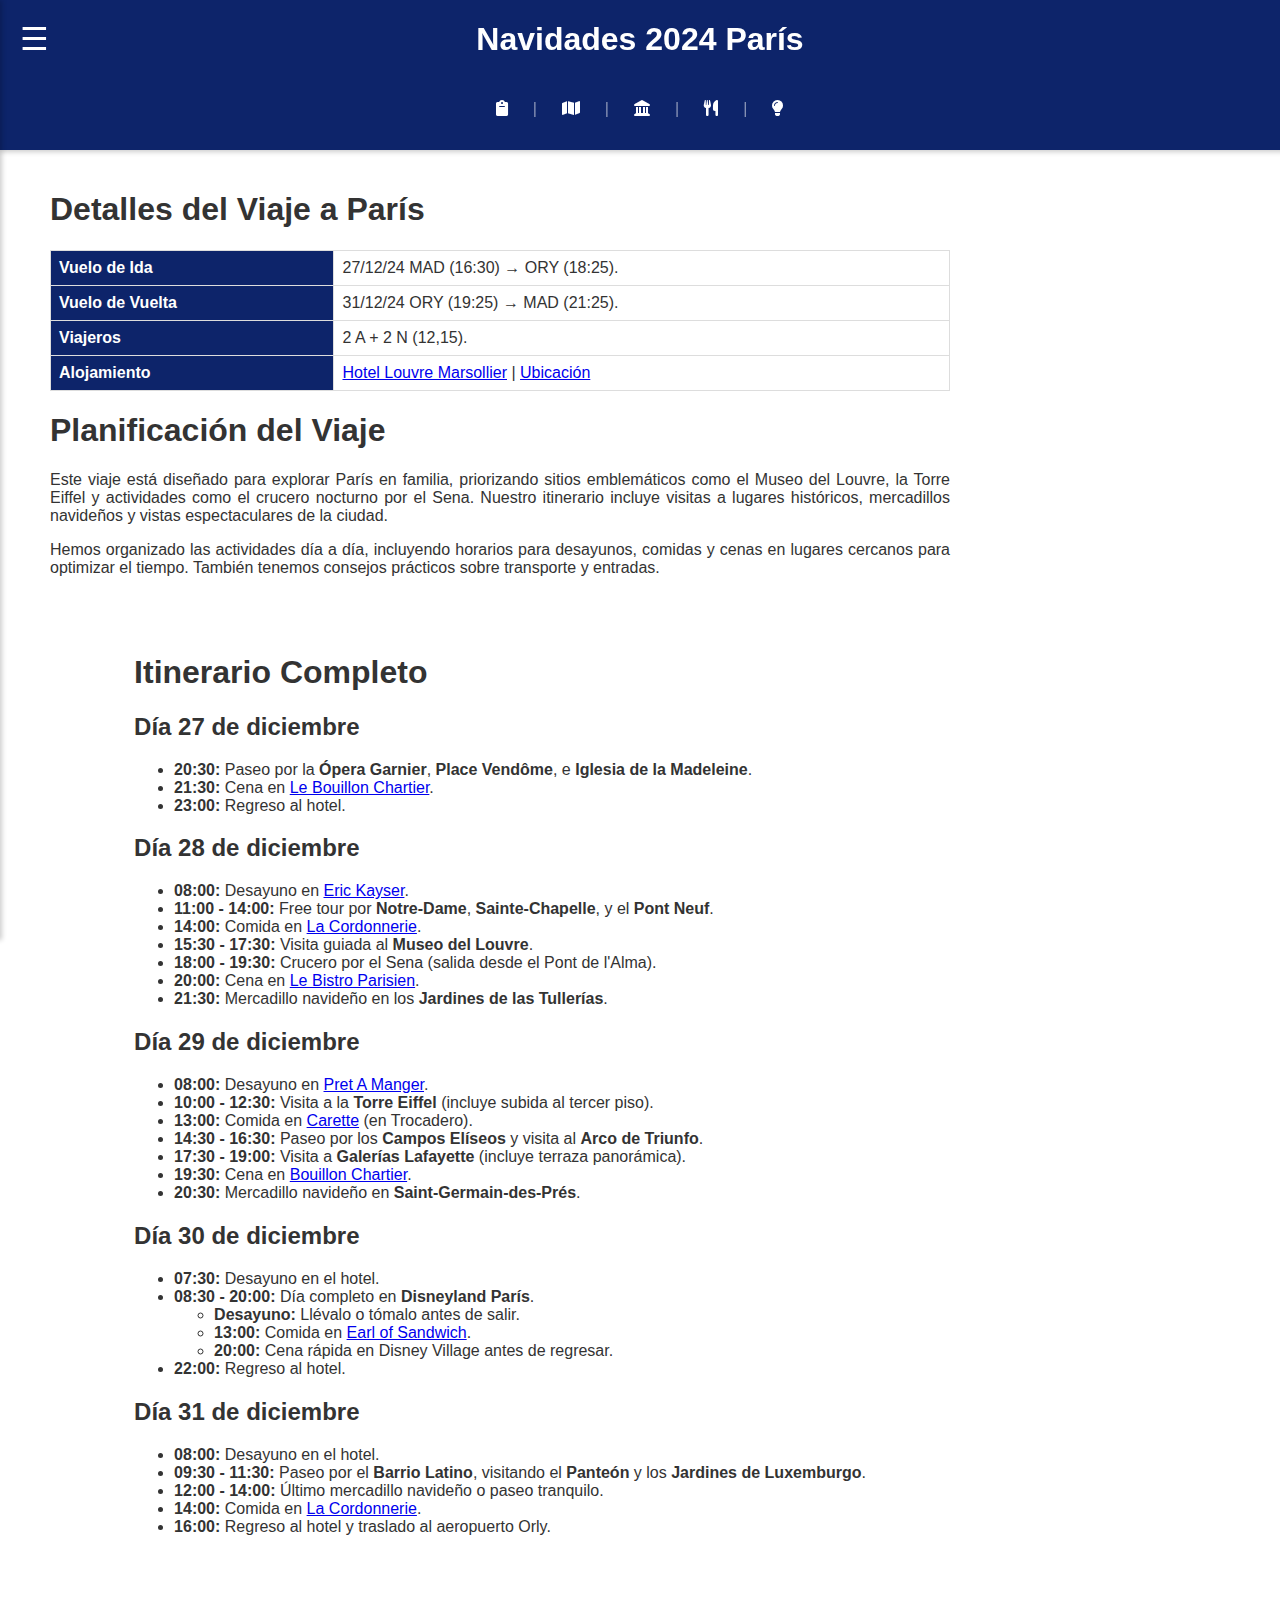
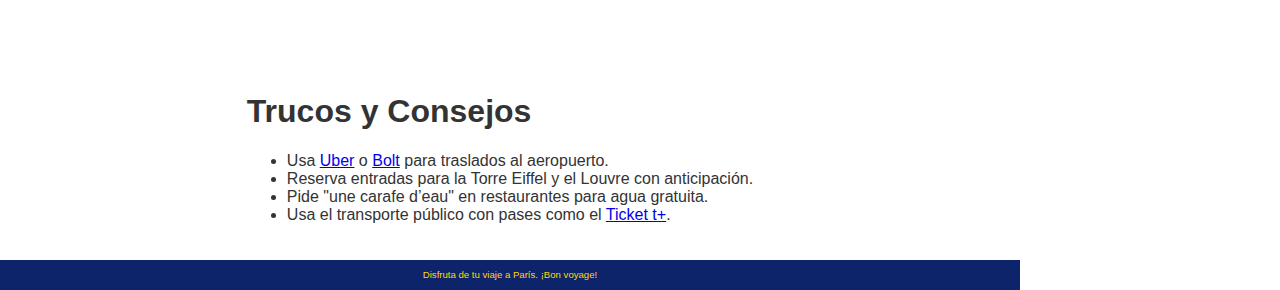
<file: index.html>
<!DOCTYPE html>
<html lang="es">

<head>
    <meta charset="UTF-8">
    <meta name="viewport" content="width=device-width, initial-scale=1.0">
    <title>Navidades 2024 París</title>
    <link rel="stylesheet" href="styles.css">
    <script src="script.js" defer></script>
</head>

<body>
    <!-- Botón de Menú -->
    <div id="menu-button" onclick="toggleMenu()">☰</div>

    <!-- Menú Lateral -->
    <aside id="sidebar">
        <h2>Menú</h2>
        <ul>
            <li>
                <a href="./day01"> Dia 1: Llegada a París </a>
            </li>
            <li>
                <a href="./day02"> Dia 2: Monumentos, Historia y Belleza Imperial </a>
            </li>
            <li>
                <a href="./day03"> Dia 3: El París Cultural y Elegante </a>
            </li>
            <li>
                <a href="./day04"> Dia 4: París Bohemio y Monumental </a>
            </li>
            <li>
                <a href="./day05"> Dia 5: Vuelta a Madrid </a>
            </li>
        </ul>
    </aside>

    <!-- Contenido Principal -->
    <div id="content">
        <header>
            <h1>Navidades 2024 París</h1>
            <link href="https://cdnjs.cloudflare.com/ajax/libs/font-awesome/6.0.0-beta3/css/all.min.css"
                rel="stylesheet">

            <div class="tabs">
                <a href="#sumary" class="tab-link" onclick="openTab(event, 'sumary')" title="Resumen">
                    <i class="fas fa-clipboard"></i>
                </a>
                <span class="tab-separator">|</span>
                <a href="#map" class="tab-link" onclick="openTab(event, 'map')" title="Itinerario">
                    <i class="fas fa-map"></i>
                </a>
                <span class="tab-separator">|</span>
                <a href="#places" class="tab-link" onclick="openTab(event, 'places')" title="Lugares">
                    <i class="fas fa-landmark"></i>
                </a>
                <span class="tab-separator">|</span>
                <a href="#eat-drink" class="tab-link" onclick="openTab(event, 'eat-drink')" title="Restauración">
                    <i class="fas fa-utensils"></i>
                </a>
                <span class="tab-separator">|</span>
                <a href="#tips-tricks" class="tab-link" onclick="openTab(event, 'tips-tricks')" title="Trucos y consejos">
                    <i class="fas fa-lightbulb"></i>
                </a>
            </div>
        </header>

        <section id="sumary">
            <h1>Detalles del Viaje a París</h1>
            <table style="width: 100%; border-collapse: collapse; text-align: left;">
                <tr>
                    <td
                        style="border: 1px solid #ddd; padding: 8px; background-color: #0D246A; color: white; font-weight: bold;">
                        <strong>Vuelo de Ida</strong>
                    </td>
                    <td style="border: 1px solid #ddd; padding: 8px;">27/12/24 MAD (16:30) → ORY (18:25).</td>
                </tr>
                <tr>
                    <td
                        style="border: 1px solid #ddd; padding: 8px; background-color: #0D246A; color: white; font-weight: bold;">
                        <strong>Vuelo de Vuelta</strong>
                    </td>
                    <td style="border: 1px solid #ddd; padding: 8px;">31/12/24 ORY (19:25) → MAD (21:25).</td>
                </tr>
                <tr>
                    <td
                        style="border: 1px solid #ddd; padding: 8px; background-color: #0D246A; color: white; font-weight: bold;">
                        <strong>Viajeros</strong>
                    </td>
                    <td style="border: 1px solid #ddd; padding: 8px;">2 A + 2 N (12,15).</td>
                </tr>
                <tr>
                    <td
                        style="border: 1px solid #ddd; padding: 8px; background-color: #0D246A; color: white; font-weight: bold;">
                        <strong>Alojamiento</strong>
                    </td>
                    <td style="border: 1px solid #ddd; padding: 8px;">
                        <a href="https://www.hotellouvremarsollier.com/" target="_blank">Hotel Louvre Marsollier</a> |
                        <a href="https://maps.app.goo.gl/qMV8XLwFGTKAFu3n8" target="_blank">Ubicación</a>
                    </td>
                </tr>
            </table>
            <h1>Planificación del Viaje</h1>
            <p style="text-align: justify;">
                Este viaje está diseñado para explorar París en familia, priorizando sitios emblemáticos como el Museo
                del
                Louvre, la Torre Eiffel y actividades como el crucero nocturno por el Sena. Nuestro itinerario incluye
                visitas
                a lugares históricos, mercadillos navideños y vistas espectaculares de la ciudad.
            </p>
            <p style="text-align: justify;">
                Hemos organizado las actividades día a día, incluyendo horarios para desayunos, comidas y cenas en
                lugares
                cercanos para optimizar el tiempo. También tenemos consejos prácticos sobre transporte y entradas.
            </p>
        </section>

        <section id="map">
            <h1>Itinerario Completo</h1>

            <h2>Día 27 de diciembre</h2>
            <ul>
                <li><strong>20:30:</strong> Paseo por la <strong>Ópera Garnier</strong>, <strong>Place Vendôme</strong>,
                    e <strong>Iglesia de la Madeleine</strong>.</li>
                <li><strong>21:30:</strong> Cena en <a href="https://www.bouillon-chartier.com/" target="_blank">Le
                        Bouillon Chartier</a>.</li>
                <li><strong>23:00:</strong> Regreso al hotel.</li>
            </ul>
            <h2>Día 28 de diciembre</h2>
            <ul>
                <li><strong>08:00:</strong> Desayuno en <a href="https://www.maison-kayser.com/" target="_blank">Eric
                        Kayser</a>.</li>
                <li><strong>11:00 - 14:00:</strong> Free tour por <strong>Notre-Dame</strong>,
                    <strong>Sainte-Chapelle</strong>, y el <strong>Pont Neuf</strong>.</li>
                <li><strong>14:00:</strong> Comida en <a
                        href="https://www.tripadvisor.com/Restaurant_Review-g187147-d7195973-Reviews-La_Cordonnerie-Paris_Ile_de_France.html"
                        target="_blank">La Cordonnerie</a>.</li>
                <li><strong>15:30 - 17:30:</strong> Visita guiada al <strong>Museo del Louvre</strong>.</li>
                <li><strong>18:00 - 19:30:</strong> Crucero por el Sena (salida desde el Pont de l'Alma).</li>
                <li><strong>20:00:</strong> Cena en <a href="https://www.bistroparisien.com/" target="_blank">Le Bistro
                        Parisien</a>.</li>
                <li><strong>21:30:</strong> Mercadillo navideño en los <strong>Jardines de las Tullerías</strong>.</li>
            </ul>
            <h2>Día 29 de diciembre</h2>
            <ul>
                <li><strong>08:00:</strong> Desayuno en <a href="https://www.pretamanger.com/" target="_blank">Pret A
                        Manger</a>.</li>
                <li><strong>10:00 - 12:30:</strong> Visita a la <strong>Torre Eiffel</strong> (incluye subida al tercer
                    piso).</li>
                <li><strong>13:00:</strong> Comida en <a href="https://www.carette-paris.fr/"
                        target="_blank">Carette</a> (en Trocadero).</li>
                <li><strong>14:30 - 16:30:</strong> Paseo por los <strong>Campos Elíseos</strong> y visita al
                    <strong>Arco de Triunfo</strong>.</li>
                <li><strong>17:30 - 19:00:</strong> Visita a <strong>Galerías Lafayette</strong> (incluye terraza
                    panorámica).</li>
                <li><strong>19:30:</strong> Cena en <a href="https://www.bouillon-chartier.com/"
                        target="_blank">Bouillon Chartier</a>.</li>
                <li><strong>20:30:</strong> Mercadillo navideño en <strong>Saint-Germain-des-Prés</strong>.</li>
            </ul>
            <h2>Día 30 de diciembre</h2>
            <ul>
                <li><strong>07:30:</strong> Desayuno en el hotel.</li>
                <li><strong>08:30 - 20:00:</strong> Día completo en <strong>Disneyland París</strong>.
                    <ul>
                        <li><strong>Desayuno:</strong> Llévalo o tómalo antes de salir.</li>
                        <li><strong>13:00:</strong> Comida en <a
                                href="https://www.disneylandparis.com/en-us/dining/disney-village/earl-of-sandwich/"
                                target="_blank">Earl of Sandwich</a>.</li>
                        <li><strong>20:00:</strong> Cena rápida en Disney Village antes de regresar.</li>
                    </ul>
                </li>
                <li><strong>22:00:</strong> Regreso al hotel.</li>
            </ul>
            <h2>Día 31 de diciembre</h2>
            <ul>
                <li><strong>08:00:</strong> Desayuno en el hotel.</li>
                <li><strong>09:30 - 11:30:</strong> Paseo por el <strong>Barrio Latino</strong>, visitando el
                    <strong>Panteón</strong> y los <strong>Jardines de Luxemburgo</strong>.</li>
                <li><strong>12:00 - 14:00:</strong> Último mercadillo navideño o paseo tranquilo.</li>
                <li><strong>14:00:</strong> Comida en <a
                        href="https://www.tripadvisor.com/Restaurant_Review-g187147-d7195973-Reviews-La_Cordonnerie-Paris_Ile_de_France.html"
                        target="_blank">La Cordonnerie</a>.</li>
                <li><strong>16:00:</strong> Regreso al hotel y traslado al aeropuerto Orly.</li>
            </ul>
        </section>
        <section id="places">

        </section>
        <section id="eat-drink">

        </section>

        <section id="tips-tricks">
            <h1>Trucos y Consejos</h1>
            <ul>
                <li>Usa <a href="https://www.uber.com/" target="_blank">Uber</a> o <a href="https://bolt.eu/"
                        target="_blank">Bolt</a> para traslados al aeropuerto.</li>
                <li>Reserva entradas para la Torre Eiffel y el Louvre con anticipación.</li>
                <li>Pide "une carafe d’eau" en restaurantes para agua gratuita.</li>
                <li>Usa el transporte público con pases como el <a
                        href="https://www.ratp.fr/en/titres-et-tarifs/t-ticket" target="_blank">Ticket t+</a>.</li>
            </ul>
        </section>
        <footer>
            <p>Disfruta de tu viaje a París. ¡Bon voyage!</p>
        </footer>
    </div>
</body>

</html>
</file>
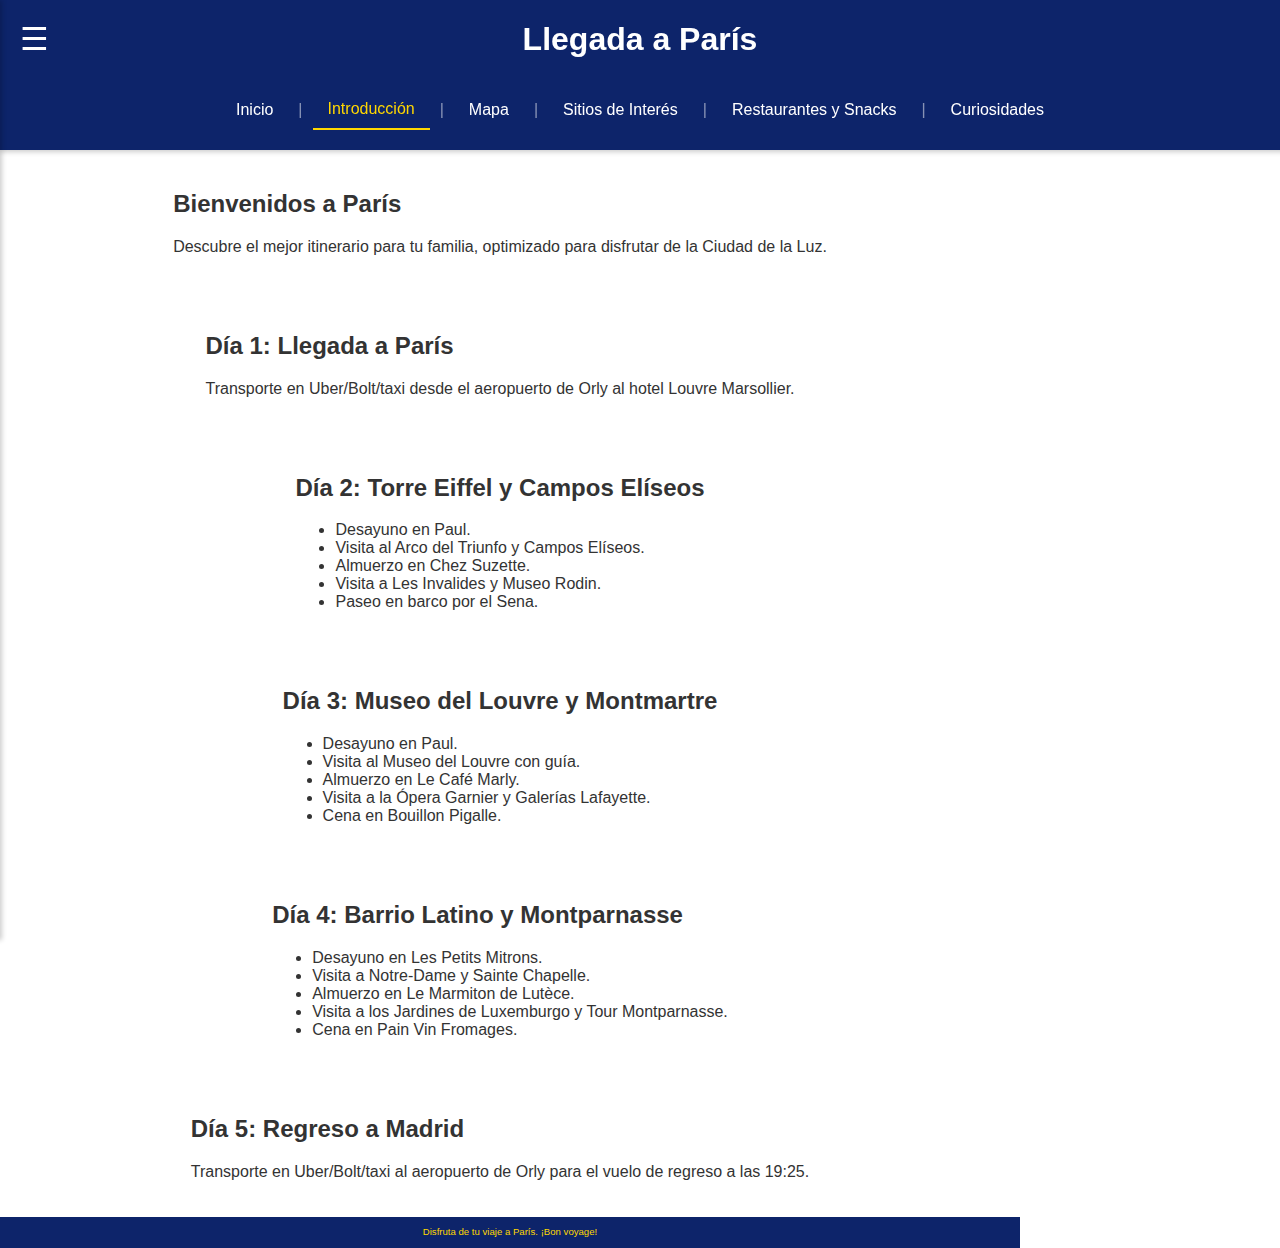
<file: day01.html>
<!DOCTYPE html>
<html lang="es">

<head>
    <meta charset="UTF-8">
    <meta name="viewport" content="width=device-width, initial-scale=1.0">
    <title>Dia 1 Navidades 2024 París</title>
    <link rel="stylesheet" href="styles.css">
    <script src="script.js" defer></script>
</head>

<body>
    <!-- Botón de Menú -->
    <div id="menu-button" onclick="toggleMenu()">☰</div>

    <!-- Menú Lateral -->
    <aside id="sidebar">
        <h2>Menú</h2>
        <ul>
            <li>
                <a href="day01.html">
                    <div class="calendar-icon">
                        <svg width="32" height="32" viewBox="0 0 48 48" xmlns="http://www.w3.org/2000/svg">
                            <rect width="48" height="48" rx="8" fill="#f25c54"></rect>
                            <rect y="12" width="48" height="36" fill="#ffffff"></rect>
                            <text x="24" y="10" font-family="Arial" font-size="10" fill="#ffffff" text-anchor="middle">DIC</text>
                            <text x="24" y="34" font-family="Arial" font-size="20" font-weight="bold" fill="#333333" text-anchor="middle">27</text>
                        </svg>
                    </div>
                    Llegada a París
                </a>
            </li>
            <li>
                <a href="day02.html">
                    <div class="calendar-icon">
                        <svg width="32" height="32" viewBox="0 0 48 48" xmlns="http://www.w3.org/2000/svg">
                            <rect width="48" height="48" rx="8" fill="#f25c54"></rect>
                            <rect y="12" width="48" height="36" fill="#ffffff"></rect>
                            <text x="24" y="10" font-family="Arial" font-size="10" fill="#ffffff" text-anchor="middle">DIC</text>
                            <text x="24" y="34" font-family="Arial" font-size="20" font-weight="bold" fill="#333333" text-anchor="middle">28</text>
                        </svg>
                    </div>
                    Iconos de París: Monumentos, Historia y Belleza Imperial
                </a>
            </li>
            <li>
                <a href="day03.html">
                    <div class="calendar-icon">
                        <svg width="32" height="32" viewBox="0 0 48 48" xmlns="http://www.w3.org/2000/svg">
                            <rect width="48" height="48" rx="8" fill="#f25c54"></rect>
                            <rect y="12" width="48" height="36" fill="#ffffff"></rect>
                            <text x="24" y="10" font-family="Arial" font-size="10" fill="#ffffff" text-anchor="middle">DIC</text>
                            <text x="24" y="34" font-family="Arial" font-size="20" font-weight="bold" fill="#333333" text-anchor="middle">29</text>
                        </svg>
                    </div>
                    Arte y Glamour: El París Cultural y Elegante
                </a>
            </li>
            <li>
                <a href="day04.html">
                    <div class="calendar-icon">
                        <svg width="32" height="32" viewBox="0 0 48 48" xmlns="http://www.w3.org/2000/svg">
                            <rect width="48" height="48" rx="8" fill="#f25c54"></rect>
                            <rect y="12" width="48" height="36" fill="#ffffff"></rect>
                            <text x="24" y="10" font-family="Arial" font-size="10" fill="#ffffff" text-anchor="middle">DIC</text>
                            <text x="24" y="34" font-family="Arial" font-size="20" font-weight="bold" fill="#333333" text-anchor="middle">30</text>
                        </svg>
                    </div>
                    El Corazón Histórico: París Bohemio y Monumental
                </a>
            </li>
            <li>
                <a href="day05.html">
                    <div class="calendar-icon">
                        <svg width="32" height="32" viewBox="0 0 48 48" xmlns="http://www.w3.org/2000/svg">
                            <rect width="48" height="48" rx="8" fill="#f25c54"></rect>
                            <rect y="12" width="48" height="36" fill="#ffffff"></rect>
                            <text x="24" y="10" font-family="Arial" font-size="10" fill="#ffffff" text-anchor="middle">DIC</text>
                            <text x="24" y="34" font-family="Arial" font-size="20" font-weight="bold" fill="#333333" text-anchor="middle">31</text>
                        </svg>
                    </div>
                    Vuelta a Madrid
                </a>
            </li>
        </ul>
    </aside>

    <!-- Contenido Principal -->
    <div id="content">
        <header>
            <h1>Llegada a París</h1>
            <div class="tabs">
                <a href="index.html" class="tab-link" onclick="openTab(event, 'intro')">Inicio</a>
                <span class="tab-separator">|</span>
                <a href="#intro" class="tab-link active" onclick="openTab(event, 'intro')">Introducción</a>
                <span class="tab-separator">|</span>
                <a href="#map" class="tab-link" onclick="openTab(event, 'map')">Mapa</a>
                <span class="tab-separator">|</span>
                <a href="#places" class="tab-link" onclick="openTab(event, 'places')">Sitios de Interés</a>
                <span class="tab-separator">|</span>
                <a href="#food" class="tab-link" onclick="openTab(event, 'food')">Restaurantes y Snacks</a>
                <span class="tab-separator">|</span>
                <a href="#tips" class="tab-link" onclick="openTab(event, 'tips')">Curiosidades</a>
            </div>

        </header>

        <section id="intro">
            <h2>Bienvenidos a París</h2>
            <p>Descubre el mejor itinerario para tu familia, optimizado para disfrutar de la Ciudad de la Luz.</p>
        </section>

        <section id="day01">
            <h2>Día 1: Llegada a París</h2>
            <p>Transporte en Uber/Bolt/taxi desde el aeropuerto de Orly al hotel Louvre Marsollier.</p>
        </section>

        <section id="day02">
            <h2>Día 2: Torre Eiffel y Campos Elíseos</h2>
            <ul>
                <li>Desayuno en Paul.</li>
                <li>Visita al Arco del Triunfo y Campos Elíseos.</li>
                <li>Almuerzo en Chez Suzette.</li>
                <li>Visita a Les Invalides y Museo Rodin.</li>
                <li>Paseo en barco por el Sena.</li>
            </ul>
        </section>

        <section id="day03">
            <h2>Día 3: Museo del Louvre y Montmartre</h2>
            <ul>
                <li>Desayuno en Paul.</li>
                <li>Visita al Museo del Louvre con guía.</li>
                <li>Almuerzo en Le Café Marly.</li>
                <li>Visita a la Ópera Garnier y Galerías Lafayette.</li>
                <li>Cena en Bouillon Pigalle.</li>
            </ul>
        </section>

        <section id="day04">
            <h2>Día 4: Barrio Latino y Montparnasse</h2>
            <ul>
                <li>Desayuno en Les Petits Mitrons.</li>
                <li>Visita a Notre-Dame y Sainte Chapelle.</li>
                <li>Almuerzo en Le Marmiton de Lutèce.</li>
                <li>Visita a los Jardines de Luxemburgo y Tour Montparnasse.</li>
                <li>Cena en Pain Vin Fromages.</li>
            </ul>
        </section>

        <section id="day05">
            <h2>Día 5: Regreso a Madrid</h2>
            <p>Transporte en Uber/Bolt/taxi al aeropuerto de Orly para el vuelo de regreso a las 19:25.</p>
        </section>

        <footer>
            <p>Disfruta de tu viaje a París. ¡Bon voyage!</p>
        </footer>
    </div>
</body>

</html>
</file>
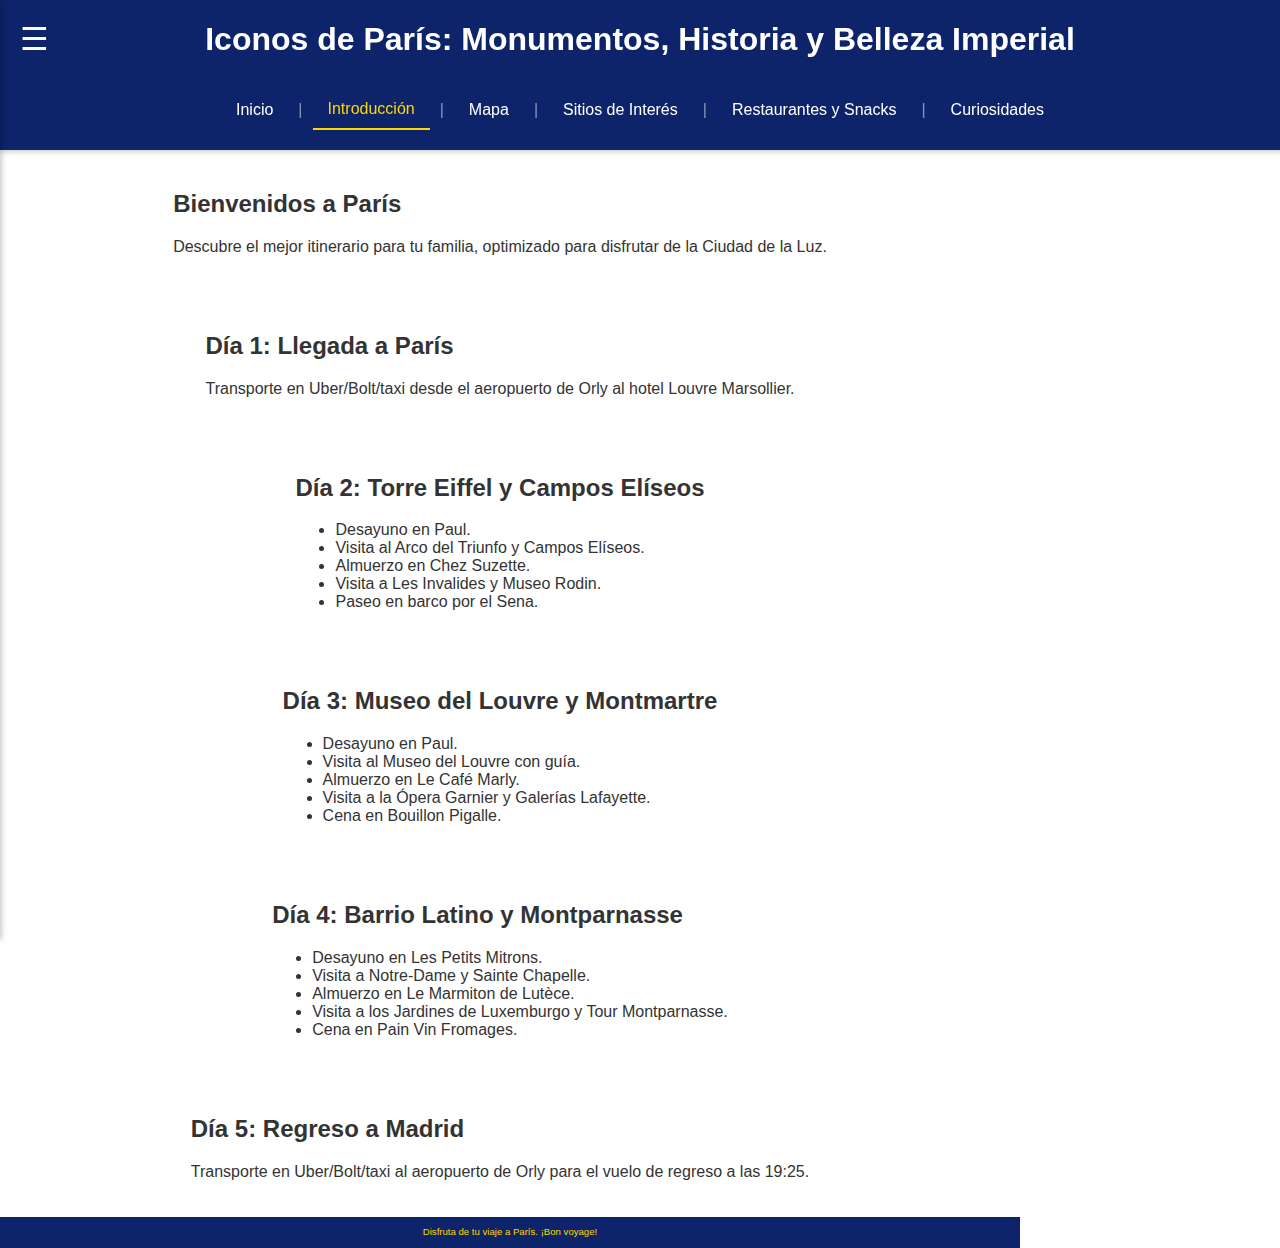
<file: day02.html>
<!DOCTYPE html>
<html lang="es">

<head>
    <meta charset="UTF-8">
    <meta name="viewport" content="width=device-width, initial-scale=1.0">
    <title>Dia 2 Navidades 2024 París</title>
    <link rel="stylesheet" href="styles.css">
    <script src="script.js" defer></script>
</head>

<body>
    <!-- Botón de Menú -->
    <div id="menu-button" onclick="toggleMenu()">☰</div>

    <!-- Menú Lateral -->
    <aside id="sidebar">
        <h2>Menú</h2>
        <ul>
            <li>
                <a href="day01">
                    <div class="calendar-icon">
                        <svg width="32" height="32" viewBox="0 0 48 48" xmlns="http://www.w3.org/2000/svg">
                            <rect width="48" height="48" rx="8" fill="#f25c54"></rect>
                            <rect y="12" width="48" height="36" fill="#ffffff"></rect>
                            <text x="24" y="10" font-family="Arial" font-size="10" fill="#ffffff" text-anchor="middle">DIC</text>
                            <text x="24" y="34" font-family="Arial" font-size="20" font-weight="bold" fill="#333333" text-anchor="middle">27</text>
                        </svg>
                    </div>
                    Llegada a París
                </a>
            </li>
            <li>
                <a href="day02">
                    <div class="calendar-icon">
                        <svg width="32" height="32" viewBox="0 0 48 48" xmlns="http://www.w3.org/2000/svg">
                            <rect width="48" height="48" rx="8" fill="#f25c54"></rect>
                            <rect y="12" width="48" height="36" fill="#ffffff"></rect>
                            <text x="24" y="10" font-family="Arial" font-size="10" fill="#ffffff" text-anchor="middle">DIC</text>
                            <text x="24" y="34" font-family="Arial" font-size="20" font-weight="bold" fill="#333333" text-anchor="middle">28</text>
                        </svg>
                    </div>
                    Iconos de París: Monumentos, Historia y Belleza Imperial
                </a>
            </li>
            <li>
                <a href="day03">
                    <div class="calendar-icon">
                        <svg width="32" height="32" viewBox="0 0 48 48" xmlns="http://www.w3.org/2000/svg">
                            <rect width="48" height="48" rx="8" fill="#f25c54"></rect>
                            <rect y="12" width="48" height="36" fill="#ffffff"></rect>
                            <text x="24" y="10" font-family="Arial" font-size="10" fill="#ffffff" text-anchor="middle">DIC</text>
                            <text x="24" y="34" font-family="Arial" font-size="20" font-weight="bold" fill="#333333" text-anchor="middle">29</text>
                        </svg>
                    </div>
                    Arte y Glamour: El París Cultural y Elegante
                </a>
            </li>
            <li>
                <a href="day04">
                    <div class="calendar-icon">
                        <svg width="32" height="32" viewBox="0 0 48 48" xmlns="http://www.w3.org/2000/svg">
                            <rect width="48" height="48" rx="8" fill="#f25c54"></rect>
                            <rect y="12" width="48" height="36" fill="#ffffff"></rect>
                            <text x="24" y="10" font-family="Arial" font-size="10" fill="#ffffff" text-anchor="middle">DIC</text>
                            <text x="24" y="34" font-family="Arial" font-size="20" font-weight="bold" fill="#333333" text-anchor="middle">30</text>
                        </svg>
                    </div>
                    El Corazón Histórico: París Bohemio y Monumental
                </a>
            </li>
            <li>
                <a href="day05">
                    <div class="calendar-icon">
                        <svg width="32" height="32" viewBox="0 0 48 48" xmlns="http://www.w3.org/2000/svg">
                            <rect width="48" height="48" rx="8" fill="#f25c54"></rect>
                            <rect y="12" width="48" height="36" fill="#ffffff"></rect>
                            <text x="24" y="10" font-family="Arial" font-size="10" fill="#ffffff" text-anchor="middle">DIC</text>
                            <text x="24" y="34" font-family="Arial" font-size="20" font-weight="bold" fill="#333333" text-anchor="middle">31</text>
                        </svg>
                    </div>
                    Vuelta a Madrid
                </a>
            </li>
        </ul>
    </aside>

    <!-- Contenido Principal -->
    <div id="content">
        <header>
            <h1>Iconos de París: Monumentos, Historia y Belleza Imperial</h1>
            <div class="tabs">
                <a href="./" class="tab-link" onclick="openTab(event, 'intro')">Inicio</a>
                <span class="tab-separator">|</span>
                <a href="#intro" class="tab-link active" onclick="openTab(event, 'intro')">Introducción</a>
                <span class="tab-separator">|</span>
                <a href="#map" class="tab-link" onclick="openTab(event, 'map')">Mapa</a>
                <span class="tab-separator">|</span>
                <a href="#places" class="tab-link" onclick="openTab(event, 'places')">Sitios de Interés</a>
                <span class="tab-separator">|</span>
                <a href="#food" class="tab-link" onclick="openTab(event, 'food')">Restaurantes y Snacks</a>
                <span class="tab-separator">|</span>
                <a href="#tips" class="tab-link" onclick="openTab(event, 'tips')">Curiosidades</a>
            </div>

        </header>

        <section id="intro">
            <h2>Bienvenidos a París</h2>
            <p>Descubre el mejor itinerario para tu familia, optimizado para disfrutar de la Ciudad de la Luz.</p>
        </section>

        <section id="day01">
            <h2>Día 1: Llegada a París</h2>
            <p>Transporte en Uber/Bolt/taxi desde el aeropuerto de Orly al hotel Louvre Marsollier.</p>
        </section>

        <section id="day02">
            <h2>Día 2: Torre Eiffel y Campos Elíseos</h2>
            <ul>
                <li>Desayuno en Paul.</li>
                <li>Visita al Arco del Triunfo y Campos Elíseos.</li>
                <li>Almuerzo en Chez Suzette.</li>
                <li>Visita a Les Invalides y Museo Rodin.</li>
                <li>Paseo en barco por el Sena.</li>
            </ul>
        </section>

        <section id="day03">
            <h2>Día 3: Museo del Louvre y Montmartre</h2>
            <ul>
                <li>Desayuno en Paul.</li>
                <li>Visita al Museo del Louvre con guía.</li>
                <li>Almuerzo en Le Café Marly.</li>
                <li>Visita a la Ópera Garnier y Galerías Lafayette.</li>
                <li>Cena en Bouillon Pigalle.</li>
            </ul>
        </section>

        <section id="day04">
            <h2>Día 4: Barrio Latino y Montparnasse</h2>
            <ul>
                <li>Desayuno en Les Petits Mitrons.</li>
                <li>Visita a Notre-Dame y Sainte Chapelle.</li>
                <li>Almuerzo en Le Marmiton de Lutèce.</li>
                <li>Visita a los Jardines de Luxemburgo y Tour Montparnasse.</li>
                <li>Cena en Pain Vin Fromages.</li>
            </ul>
        </section>

        <section id="day05">
            <h2>Día 5: Regreso a Madrid</h2>
            <p>Transporte en Uber/Bolt/taxi al aeropuerto de Orly para el vuelo de regreso a las 19:25.</p>
        </section>

        <footer>
            <p>Disfruta de tu viaje a París. ¡Bon voyage!</p>
        </footer>
    </div>
</body>

</html>
</file>
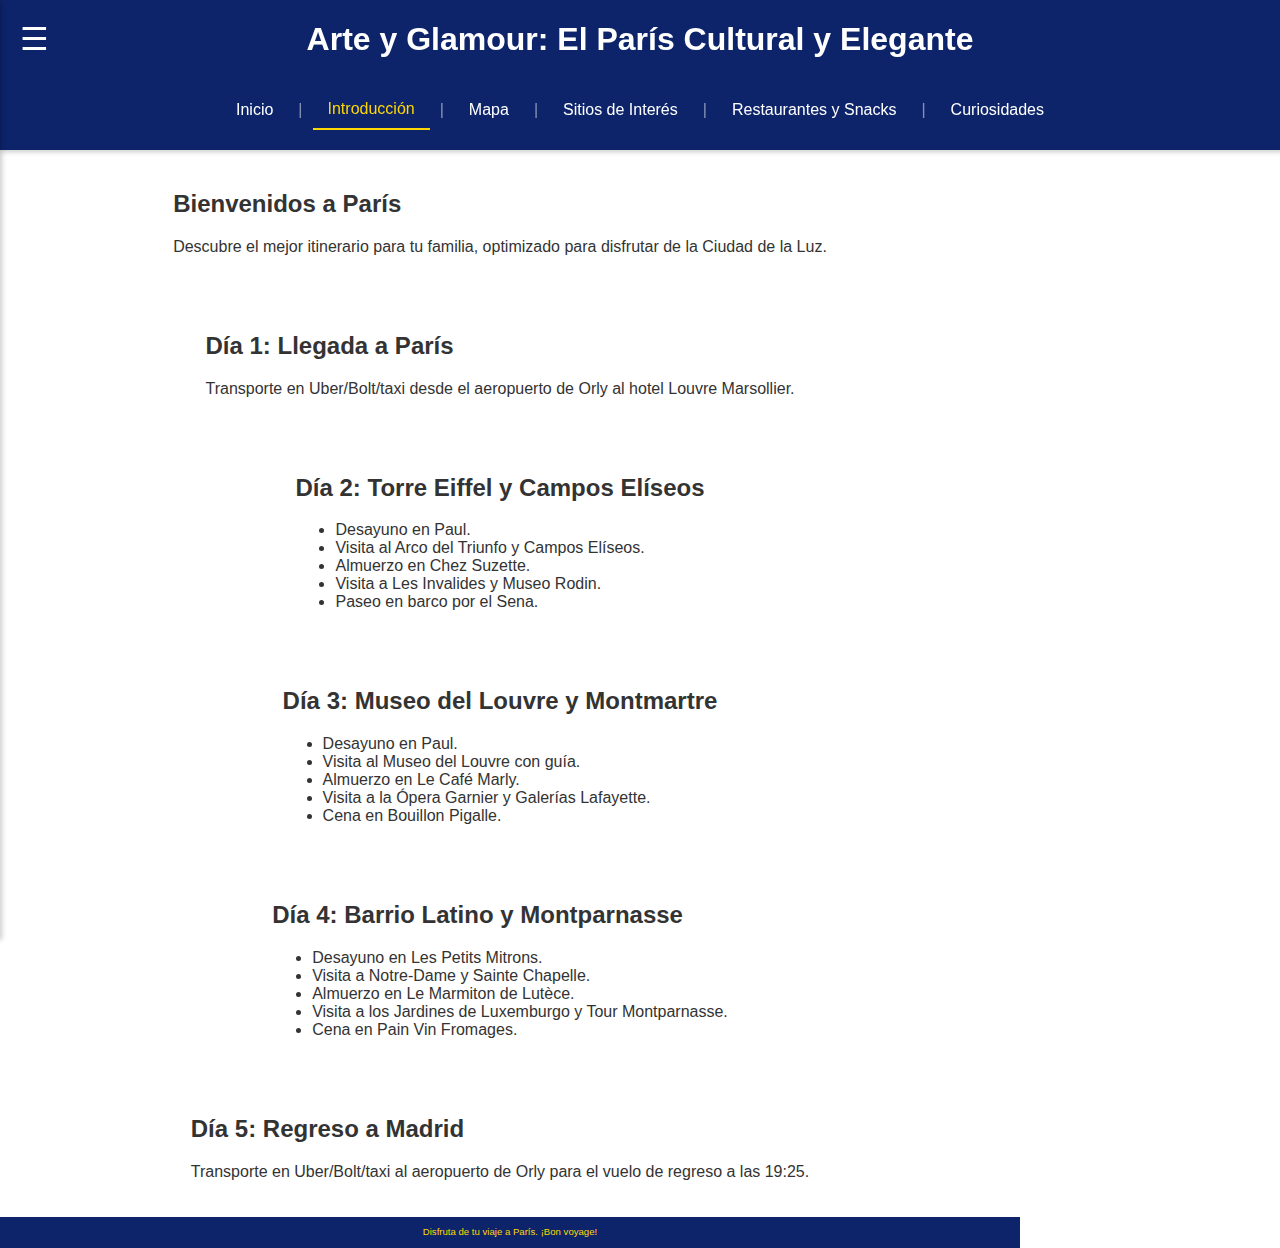
<file: day03.html>
<!DOCTYPE html>
<html lang="es">

<head>
    <meta charset="UTF-8">
    <meta name="viewport" content="width=device-width, initial-scale=1.0">
    <title>Dia 3 Navidades 2024 París</title>
    <link rel="stylesheet" href="styles.css">
    <script src="script.js" defer></script>
</head>

<body>
    <!-- Botón de Menú -->
    <div id="menu-button" onclick="toggleMenu()">☰</div>

    <!-- Menú Lateral -->
    <aside id="sidebar">
        <h2>Menú</h2>
        <ul>
            <li>
                <a href="day01">
                    <div class="calendar-icon">
                        <svg width="32" height="32" viewBox="0 0 48 48" xmlns="http://www.w3.org/2000/svg">
                            <rect width="48" height="48" rx="8" fill="#f25c54"></rect>
                            <rect y="12" width="48" height="36" fill="#ffffff"></rect>
                            <text x="24" y="10" font-family="Arial" font-size="10" fill="#ffffff" text-anchor="middle">DIC</text>
                            <text x="24" y="34" font-family="Arial" font-size="20" font-weight="bold" fill="#333333" text-anchor="middle">27</text>
                        </svg>
                    </div>
                    Llegada a París
                </a>
            </li>
            <li>
                <a href="day02">
                    <div class="calendar-icon">
                        <svg width="32" height="32" viewBox="0 0 48 48" xmlns="http://www.w3.org/2000/svg">
                            <rect width="48" height="48" rx="8" fill="#f25c54"></rect>
                            <rect y="12" width="48" height="36" fill="#ffffff"></rect>
                            <text x="24" y="10" font-family="Arial" font-size="10" fill="#ffffff" text-anchor="middle">DIC</text>
                            <text x="24" y="34" font-family="Arial" font-size="20" font-weight="bold" fill="#333333" text-anchor="middle">28</text>
                        </svg>
                    </div>
                    Iconos de París: Monumentos, Historia y Belleza Imperial
                </a>
            </li>
            <li>
                <a href="day03">
                    <div class="calendar-icon">
                        <svg width="32" height="32" viewBox="0 0 48 48" xmlns="http://www.w3.org/2000/svg">
                            <rect width="48" height="48" rx="8" fill="#f25c54"></rect>
                            <rect y="12" width="48" height="36" fill="#ffffff"></rect>
                            <text x="24" y="10" font-family="Arial" font-size="10" fill="#ffffff" text-anchor="middle">DIC</text>
                            <text x="24" y="34" font-family="Arial" font-size="20" font-weight="bold" fill="#333333" text-anchor="middle">29</text>
                        </svg>
                    </div>
                    Arte y Glamour: El París Cultural y Elegante
                </a>
            </li>
            <li>
                <a href="day04">
                    <div class="calendar-icon">
                        <svg width="32" height="32" viewBox="0 0 48 48" xmlns="http://www.w3.org/2000/svg">
                            <rect width="48" height="48" rx="8" fill="#f25c54"></rect>
                            <rect y="12" width="48" height="36" fill="#ffffff"></rect>
                            <text x="24" y="10" font-family="Arial" font-size="10" fill="#ffffff" text-anchor="middle">DIC</text>
                            <text x="24" y="34" font-family="Arial" font-size="20" font-weight="bold" fill="#333333" text-anchor="middle">30</text>
                        </svg>
                    </div>
                    El Corazón Histórico: París Bohemio y Monumental
                </a>
            </li>
            <li>
                <a href="day05">
                    <div class="calendar-icon">
                        <svg width="32" height="32" viewBox="0 0 48 48" xmlns="http://www.w3.org/2000/svg">
                            <rect width="48" height="48" rx="8" fill="#f25c54"></rect>
                            <rect y="12" width="48" height="36" fill="#ffffff"></rect>
                            <text x="24" y="10" font-family="Arial" font-size="10" fill="#ffffff" text-anchor="middle">DIC</text>
                            <text x="24" y="34" font-family="Arial" font-size="20" font-weight="bold" fill="#333333" text-anchor="middle">31</text>
                        </svg>
                    </div>
                    Vuelta a Madrid
                </a>
            </li>
        </ul>
    </aside>

    <!-- Contenido Principal -->
    <div id="content">
        <header>
            <h1>Arte y Glamour: El París Cultural y Elegante</h1>
            <div class="tabs">
                <a href="index" class="tab-link" onclick="openTab(event, 'intro')">Inicio</a>
                <span class="tab-separator">|</span>
                <a href="#intro" class="tab-link active" onclick="openTab(event, 'intro')">Introducción</a>
                <span class="tab-separator">|</span>
                <a href="#map" class="tab-link" onclick="openTab(event, 'map')">Mapa</a>
                <span class="tab-separator">|</span>
                <a href="#places" class="tab-link" onclick="openTab(event, 'places')">Sitios de Interés</a>
                <span class="tab-separator">|</span>
                <a href="#food" class="tab-link" onclick="openTab(event, 'food')">Restaurantes y Snacks</a>
                <span class="tab-separator">|</span>
                <a href="#tips" class="tab-link" onclick="openTab(event, 'tips')">Curiosidades</a>
            </div>

        </header>

        <section id="intro">
            <h2>Bienvenidos a París</h2>
            <p>Descubre el mejor itinerario para tu familia, optimizado para disfrutar de la Ciudad de la Luz.</p>
        </section>

        <section id="day01">
            <h2>Día 1: Llegada a París</h2>
            <p>Transporte en Uber/Bolt/taxi desde el aeropuerto de Orly al hotel Louvre Marsollier.</p>
        </section>

        <section id="day02">
            <h2>Día 2: Torre Eiffel y Campos Elíseos</h2>
            <ul>
                <li>Desayuno en Paul.</li>
                <li>Visita al Arco del Triunfo y Campos Elíseos.</li>
                <li>Almuerzo en Chez Suzette.</li>
                <li>Visita a Les Invalides y Museo Rodin.</li>
                <li>Paseo en barco por el Sena.</li>
            </ul>
        </section>

        <section id="day03">
            <h2>Día 3: Museo del Louvre y Montmartre</h2>
            <ul>
                <li>Desayuno en Paul.</li>
                <li>Visita al Museo del Louvre con guía.</li>
                <li>Almuerzo en Le Café Marly.</li>
                <li>Visita a la Ópera Garnier y Galerías Lafayette.</li>
                <li>Cena en Bouillon Pigalle.</li>
            </ul>
        </section>

        <section id="day04">
            <h2>Día 4: Barrio Latino y Montparnasse</h2>
            <ul>
                <li>Desayuno en Les Petits Mitrons.</li>
                <li>Visita a Notre-Dame y Sainte Chapelle.</li>
                <li>Almuerzo en Le Marmiton de Lutèce.</li>
                <li>Visita a los Jardines de Luxemburgo y Tour Montparnasse.</li>
                <li>Cena en Pain Vin Fromages.</li>
            </ul>
        </section>

        <section id="day05">
            <h2>Día 5: Regreso a Madrid</h2>
            <p>Transporte en Uber/Bolt/taxi al aeropuerto de Orly para el vuelo de regreso a las 19:25.</p>
        </section>

        <footer>
            <p>Disfruta de tu viaje a París. ¡Bon voyage!</p>
        </footer>
    </div>
</body>

</html>
</file>
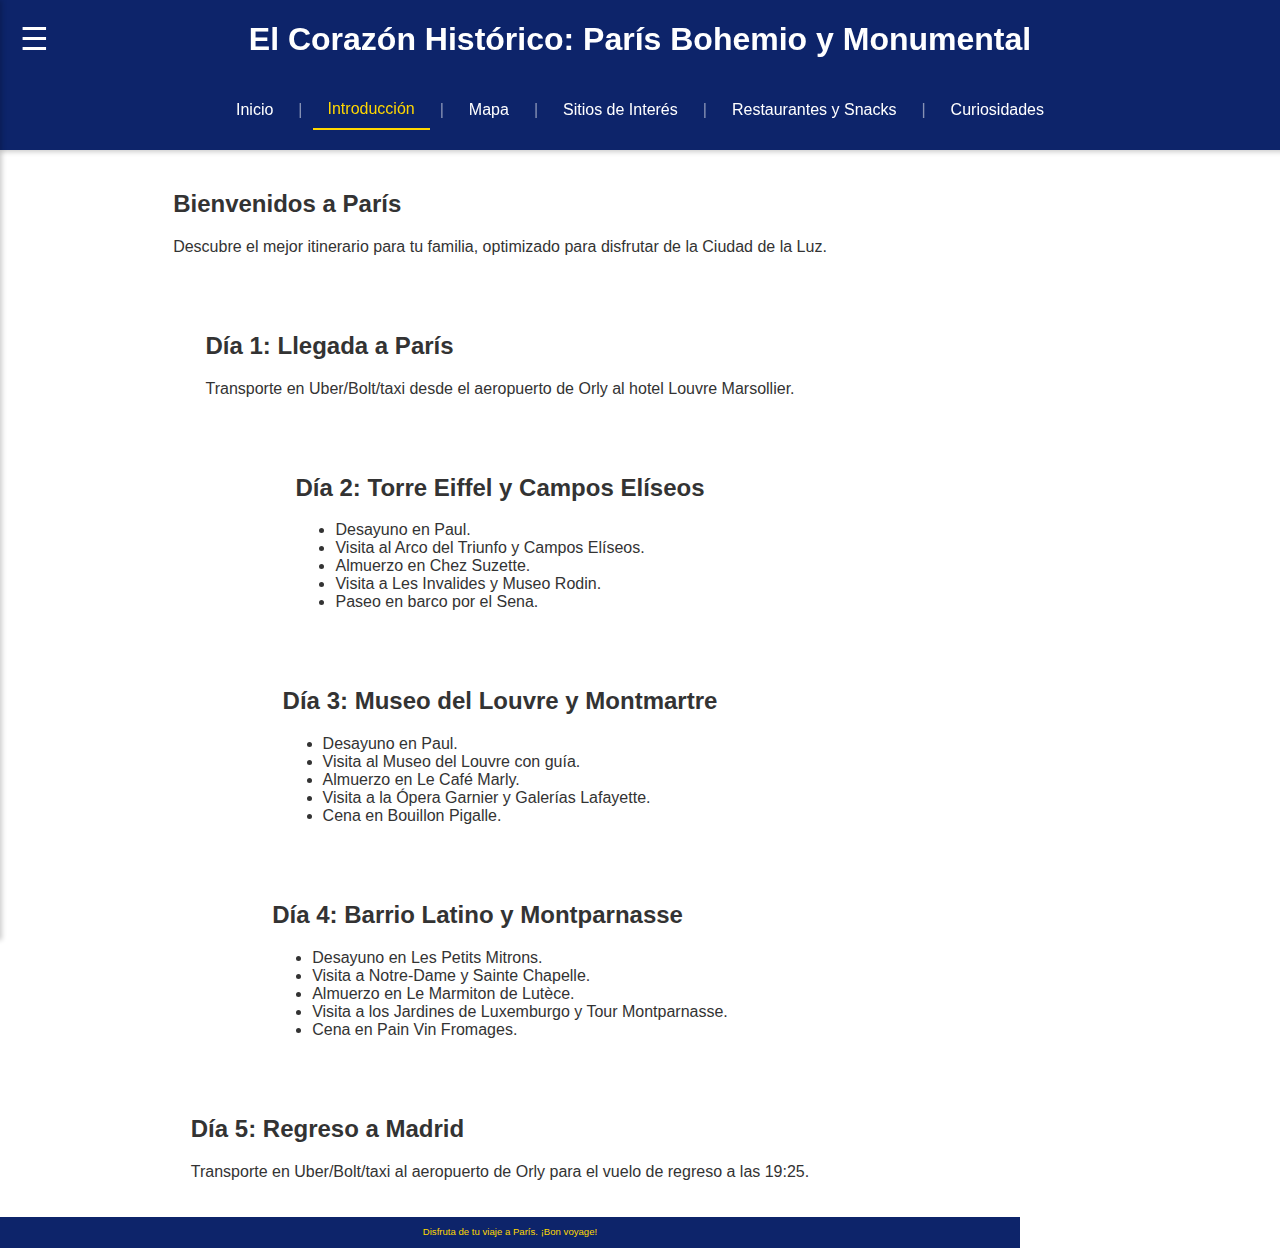
<file: day04.html>
<!DOCTYPE html>
<html lang="es">

<head>
    <meta charset="UTF-8">
    <meta name="viewport" content="width=device-width, initial-scale=1.0">
    <title>Dia 4 Navidades 2024 París</title>
    <link rel="stylesheet" href="styles.css">
    <script src="script.js" defer></script>
</head>

<body>
    <!-- Botón de Menú -->
    <div id="menu-button" onclick="toggleMenu()">☰</div>

    <!-- Menú Lateral -->
    <aside id="sidebar">
        <h2>Menú</h2>
        <ul>
            <li>
                <a href="day01">
                    <div class="calendar-icon">
                        <svg width="32" height="32" viewBox="0 0 48 48" xmlns="http://www.w3.org/2000/svg">
                            <rect width="48" height="48" rx="8" fill="#f25c54"></rect>
                            <rect y="12" width="48" height="36" fill="#ffffff"></rect>
                            <text x="24" y="10" font-family="Arial" font-size="10" fill="#ffffff" text-anchor="middle">DIC</text>
                            <text x="24" y="34" font-family="Arial" font-size="20" font-weight="bold" fill="#333333" text-anchor="middle">27</text>
                        </svg>
                    </div>
                    Llegada a París
                </a>
            </li>
            <li>
                <a href="day02">
                    <div class="calendar-icon">
                        <svg width="32" height="32" viewBox="0 0 48 48" xmlns="http://www.w3.org/2000/svg">
                            <rect width="48" height="48" rx="8" fill="#f25c54"></rect>
                            <rect y="12" width="48" height="36" fill="#ffffff"></rect>
                            <text x="24" y="10" font-family="Arial" font-size="10" fill="#ffffff" text-anchor="middle">DIC</text>
                            <text x="24" y="34" font-family="Arial" font-size="20" font-weight="bold" fill="#333333" text-anchor="middle">28</text>
                        </svg>
                    </div>
                    Iconos de París: Monumentos, Historia y Belleza Imperial
                </a>
            </li>
            <li>
                <a href="day03">
                    <div class="calendar-icon">
                        <svg width="32" height="32" viewBox="0 0 48 48" xmlns="http://www.w3.org/2000/svg">
                            <rect width="48" height="48" rx="8" fill="#f25c54"></rect>
                            <rect y="12" width="48" height="36" fill="#ffffff"></rect>
                            <text x="24" y="10" font-family="Arial" font-size="10" fill="#ffffff" text-anchor="middle">DIC</text>
                            <text x="24" y="34" font-family="Arial" font-size="20" font-weight="bold" fill="#333333" text-anchor="middle">29</text>
                        </svg>
                    </div>
                    Arte y Glamour: El París Cultural y Elegante
                </a>
            </li>
            <li>
                <a href="day04">
                    <div class="calendar-icon">
                        <svg width="32" height="32" viewBox="0 0 48 48" xmlns="http://www.w3.org/2000/svg">
                            <rect width="48" height="48" rx="8" fill="#f25c54"></rect>
                            <rect y="12" width="48" height="36" fill="#ffffff"></rect>
                            <text x="24" y="10" font-family="Arial" font-size="10" fill="#ffffff" text-anchor="middle">DIC</text>
                            <text x="24" y="34" font-family="Arial" font-size="20" font-weight="bold" fill="#333333" text-anchor="middle">30</text>
                        </svg>
                    </div>
                    El Corazón Histórico: París Bohemio y Monumental
                </a>
            </li>
            <li>
                <a href="day05">
                    <div class="calendar-icon">
                        <svg width="32" height="32" viewBox="0 0 48 48" xmlns="http://www.w3.org/2000/svg">
                            <rect width="48" height="48" rx="8" fill="#f25c54"></rect>
                            <rect y="12" width="48" height="36" fill="#ffffff"></rect>
                            <text x="24" y="10" font-family="Arial" font-size="10" fill="#ffffff" text-anchor="middle">DIC</text>
                            <text x="24" y="34" font-family="Arial" font-size="20" font-weight="bold" fill="#333333" text-anchor="middle">31</text>
                        </svg>
                    </div>
                    Vuelta a Madrid
                </a>
            </li>
        </ul>
    </aside>

    <!-- Contenido Principal -->
    <div id="content">
        <header>
            <h1>El Corazón Histórico: París Bohemio y Monumental</h1>
            <div class="tabs">
                <a href="index" class="tab-link" onclick="openTab(event, 'intro')">Inicio</a>
                <span class="tab-separator">|</span>
                <a href="#intro" class="tab-link active" onclick="openTab(event, 'intro')">Introducción</a>
                <span class="tab-separator">|</span>
                <a href="#map" class="tab-link" onclick="openTab(event, 'map')">Mapa</a>
                <span class="tab-separator">|</span>
                <a href="#places" class="tab-link" onclick="openTab(event, 'places')">Sitios de Interés</a>
                <span class="tab-separator">|</span>
                <a href="#food" class="tab-link" onclick="openTab(event, 'food')">Restaurantes y Snacks</a>
                <span class="tab-separator">|</span>
                <a href="#tips" class="tab-link" onclick="openTab(event, 'tips')">Curiosidades</a>
            </div>

        </header>

        <section id="intro">
            <h2>Bienvenidos a París</h2>
            <p>Descubre el mejor itinerario para tu familia, optimizado para disfrutar de la Ciudad de la Luz.</p>
        </section>

        <section id="day01">
            <h2>Día 1: Llegada a París</h2>
            <p>Transporte en Uber/Bolt/taxi desde el aeropuerto de Orly al hotel Louvre Marsollier.</p>
        </section>

        <section id="day02">
            <h2>Día 2: Torre Eiffel y Campos Elíseos</h2>
            <ul>
                <li>Desayuno en Paul.</li>
                <li>Visita al Arco del Triunfo y Campos Elíseos.</li>
                <li>Almuerzo en Chez Suzette.</li>
                <li>Visita a Les Invalides y Museo Rodin.</li>
                <li>Paseo en barco por el Sena.</li>
            </ul>
        </section>

        <section id="day03">
            <h2>Día 3: Museo del Louvre y Montmartre</h2>
            <ul>
                <li>Desayuno en Paul.</li>
                <li>Visita al Museo del Louvre con guía.</li>
                <li>Almuerzo en Le Café Marly.</li>
                <li>Visita a la Ópera Garnier y Galerías Lafayette.</li>
                <li>Cena en Bouillon Pigalle.</li>
            </ul>
        </section>

        <section id="day04">
            <h2>Día 4: Barrio Latino y Montparnasse</h2>
            <ul>
                <li>Desayuno en Les Petits Mitrons.</li>
                <li>Visita a Notre-Dame y Sainte Chapelle.</li>
                <li>Almuerzo en Le Marmiton de Lutèce.</li>
                <li>Visita a los Jardines de Luxemburgo y Tour Montparnasse.</li>
                <li>Cena en Pain Vin Fromages.</li>
            </ul>
        </section>

        <section id="day05">
            <h2>Día 5: Regreso a Madrid</h2>
            <p>Transporte en Uber/Bolt/taxi al aeropuerto de Orly para el vuelo de regreso a las 19:25.</p>
        </section>

        <footer>
            <p>Disfruta de tu viaje a París. ¡Bon voyage!</p>
        </footer>
    </div>
</body>

</html>
</file>
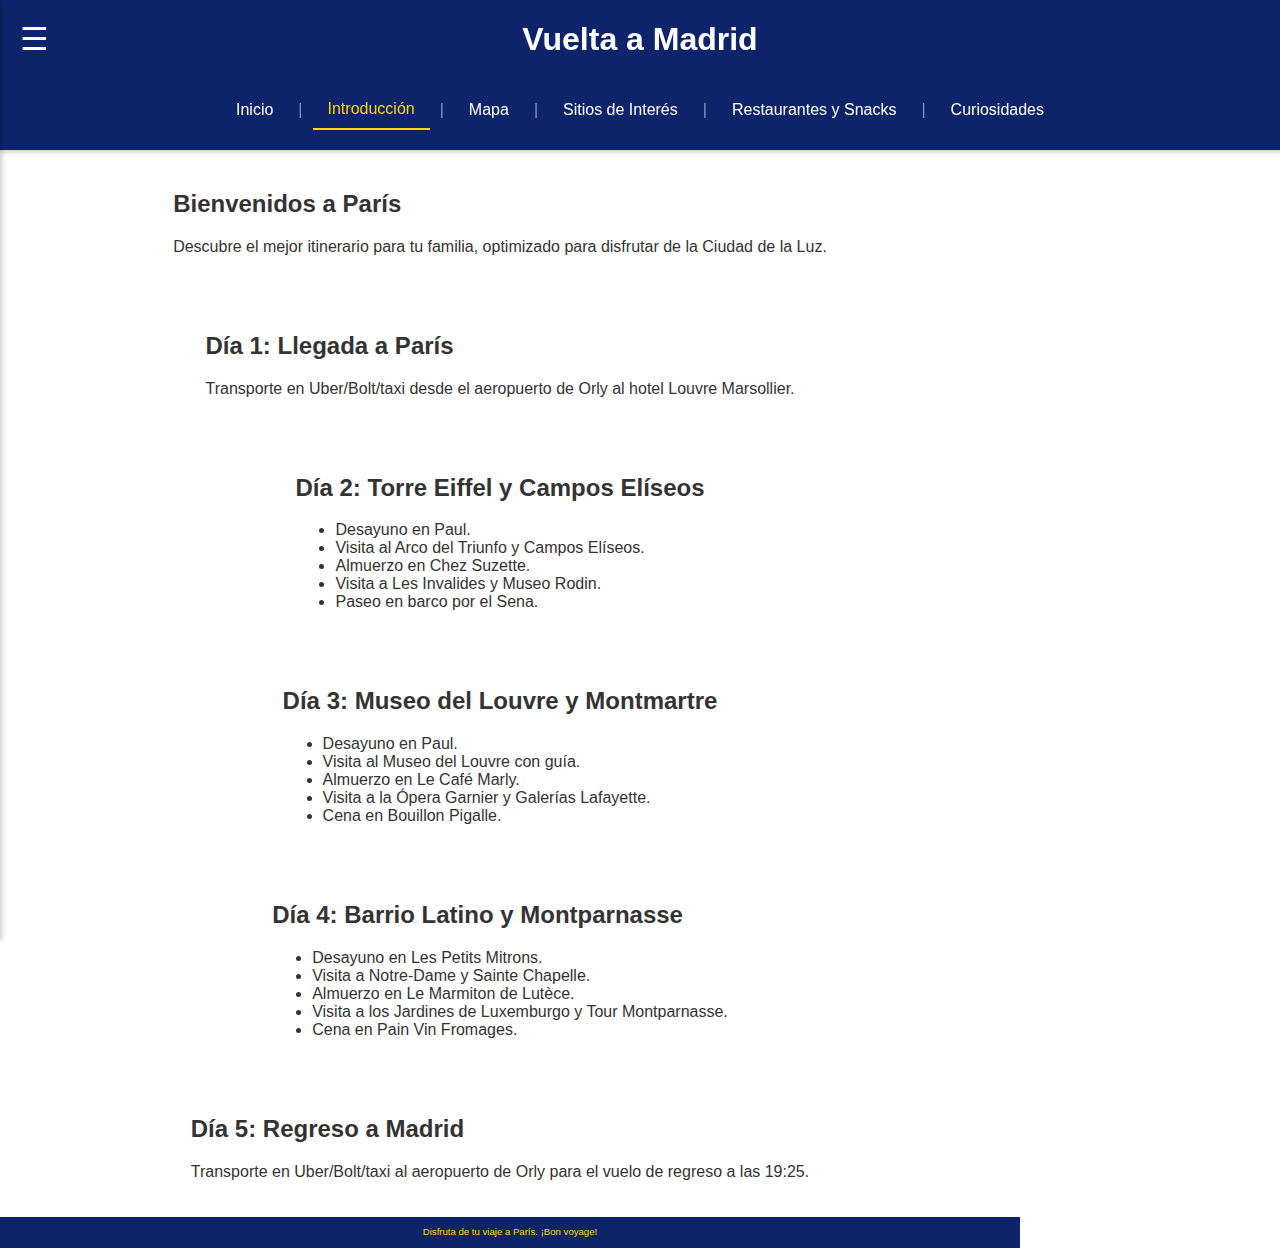
<file: day05.html>
<!DOCTYPE html>
<html lang="es">

<head>
    <meta charset="UTF-8">
    <meta name="viewport" content="width=device-width, initial-scale=1.0">
    <title>Dia 5 Navidades 2024 París</title>
    <link rel="stylesheet" href="styles.css">
    <script src="script.js" defer></script>
</head>

<body>
    <!-- Botón de Menú -->
    <div id="menu-button" onclick="toggleMenu()">☰</div>

    <!-- Menú Lateral -->
    <aside id="sidebar">
        <h2>Menú</h2>
        <ul>
            <li>
                <a href="./day01">
                    <div class="calendar-icon">
                        <svg width="32" height="32" viewBox="0 0 48 48" xmlns="http://www.w3.org/2000/svg">
                            <rect width="48" height="48" rx="8" fill="#f25c54"></rect>
                            <rect y="12" width="48" height="36" fill="#ffffff"></rect>
                            <text x="24" y="10" font-family="Arial" font-size="10" fill="#ffffff" text-anchor="middle">DIC</text>
                            <text x="24" y="34" font-family="Arial" font-size="20" font-weight="bold" fill="#333333" text-anchor="middle">27</text>
                        </svg>
                    </div>
                    Llegada a París
                </a>
            </li>
            <li>
                <a href="./day02">
                    <div class="calendar-icon">
                        <svg width="32" height="32" viewBox="0 0 48 48" xmlns="http://www.w3.org/2000/svg">
                            <rect width="48" height="48" rx="8" fill="#f25c54"></rect>
                            <rect y="12" width="48" height="36" fill="#ffffff"></rect>
                            <text x="24" y="10" font-family="Arial" font-size="10" fill="#ffffff" text-anchor="middle">DIC</text>
                            <text x="24" y="34" font-family="Arial" font-size="20" font-weight="bold" fill="#333333" text-anchor="middle">28</text>
                        </svg>
                    </div>
                    Iconos de París: Monumentos, Historia y Belleza Imperial
                </a>
            </li>
            <li>
                <a href="./day03">
                    <div class="calendar-icon">
                        <svg width="32" height="32" viewBox="0 0 48 48" xmlns="http://www.w3.org/2000/svg">
                            <rect width="48" height="48" rx="8" fill="#f25c54"></rect>
                            <rect y="12" width="48" height="36" fill="#ffffff"></rect>
                            <text x="24" y="10" font-family="Arial" font-size="10" fill="#ffffff" text-anchor="middle">DIC</text>
                            <text x="24" y="34" font-family="Arial" font-size="20" font-weight="bold" fill="#333333" text-anchor="middle">29</text>
                        </svg>
                    </div>
                    Arte y Glamour: El París Cultural y Elegante
                </a>
            </li>
            <li>
                <a href="./day04">
                    <div class="calendar-icon">
                        <svg width="32" height="32" viewBox="0 0 48 48" xmlns="http://www.w3.org/2000/svg">
                            <rect width="48" height="48" rx="8" fill="#f25c54"></rect>
                            <rect y="12" width="48" height="36" fill="#ffffff"></rect>
                            <text x="24" y="10" font-family="Arial" font-size="10" fill="#ffffff" text-anchor="middle">DIC</text>
                            <text x="24" y="34" font-family="Arial" font-size="20" font-weight="bold" fill="#333333" text-anchor="middle">30</text>
                        </svg>
                    </div>
                    El Corazón Histórico: París Bohemio y Monumental
                </a>
            </li>
            <li>
                <a href="./day05">
                    <div class="calendar-icon">
                        <svg width="32" height="32" viewBox="0 0 48 48" xmlns="http://www.w3.org/2000/svg">
                            <rect width="48" height="48" rx="8" fill="#f25c54"></rect>
                            <rect y="12" width="48" height="36" fill="#ffffff"></rect>
                            <text x="24" y="10" font-family="Arial" font-size="10" fill="#ffffff" text-anchor="middle">DIC</text>
                            <text x="24" y="34" font-family="Arial" font-size="20" font-weight="bold" fill="#333333" text-anchor="middle">31</text>
                        </svg>
                    </div>
                    Vuelta a Madrid
                </a>
            </li>
        </ul>
    </aside>

    <!-- Contenido Principal -->
    <div id="content">
        <header>
            <h1>Vuelta a Madrid</h1>
            <div class="tabs">
                <a href="./" class="tab-link" onclick="openTab(event, 'intro')">Inicio</a>
                <span class="tab-separator">|</span>
                <a href="#intro" class="tab-link active" onclick="openTab(event, 'intro')">Introducción</a>
                <span class="tab-separator">|</span>
                <a href="#map" class="tab-link" onclick="openTab(event, 'map')">Mapa</a>
                <span class="tab-separator">|</span>
                <a href="#places" class="tab-link" onclick="openTab(event, 'places')">Sitios de Interés</a>
                <span class="tab-separator">|</span>
                <a href="#food" class="tab-link" onclick="openTab(event, 'food')">Restaurantes y Snacks</a>
                <span class="tab-separator">|</span>
                <a href="#tips" class="tab-link" onclick="openTab(event, 'tips')">Curiosidades</a>
            </div>

        </header>

        <section id="intro">
            <h2>Bienvenidos a París</h2>
            <p>Descubre el mejor itinerario para tu familia, optimizado para disfrutar de la Ciudad de la Luz.</p>
        </section>

        <section id="day01">
            <h2>Día 1: Llegada a París</h2>
            <p>Transporte en Uber/Bolt/taxi desde el aeropuerto de Orly al hotel Louvre Marsollier.</p>
        </section>

        <section id="day02">
            <h2>Día 2: Torre Eiffel y Campos Elíseos</h2>
            <ul>
                <li>Desayuno en Paul.</li>
                <li>Visita al Arco del Triunfo y Campos Elíseos.</li>
                <li>Almuerzo en Chez Suzette.</li>
                <li>Visita a Les Invalides y Museo Rodin.</li>
                <li>Paseo en barco por el Sena.</li>
            </ul>
        </section>

        <section id="day03">
            <h2>Día 3: Museo del Louvre y Montmartre</h2>
            <ul>
                <li>Desayuno en Paul.</li>
                <li>Visita al Museo del Louvre con guía.</li>
                <li>Almuerzo en Le Café Marly.</li>
                <li>Visita a la Ópera Garnier y Galerías Lafayette.</li>
                <li>Cena en Bouillon Pigalle.</li>
            </ul>
        </section>

        <section id="day04">
            <h2>Día 4: Barrio Latino y Montparnasse</h2>
            <ul>
                <li>Desayuno en Les Petits Mitrons.</li>
                <li>Visita a Notre-Dame y Sainte Chapelle.</li>
                <li>Almuerzo en Le Marmiton de Lutèce.</li>
                <li>Visita a los Jardines de Luxemburgo y Tour Montparnasse.</li>
                <li>Cena en Pain Vin Fromages.</li>
            </ul>
        </section>

        <section id="day05">
            <h2>Día 5: Regreso a Madrid</h2>
            <p>Transporte en Uber/Bolt/taxi al aeropuerto de Orly para el vuelo de regreso a las 19:25.</p>
        </section>

        <footer>
            <p>Disfruta de tu viaje a París. ¡Bon voyage!</p>
        </footer>
    </div>
</body>

</html>
</file>
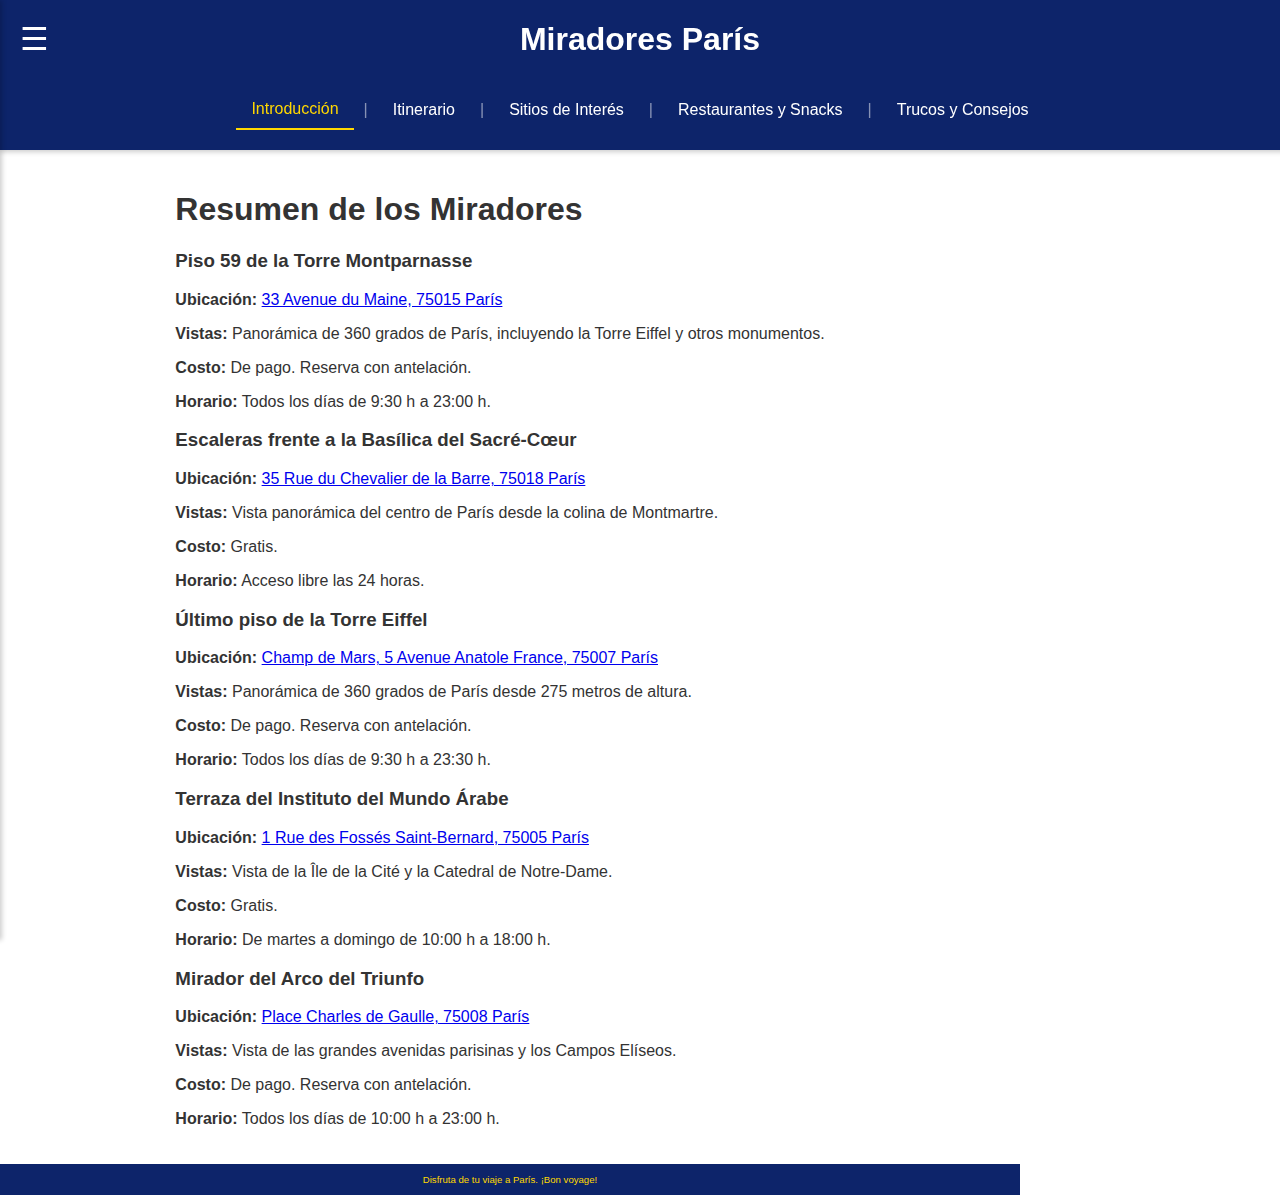
<file: miradores.html>
<!DOCTYPE html>
<html lang="es">

<head>
    <meta charset="UTF-8">
    <meta name="viewport" content="width=device-width, initial-scale=1.0">
    <title>Miradores de París</title>
    <link rel="stylesheet" href="styles.css">
    <script src="script.js" defer></script>
</head>

<body>
    <!-- Botón de Menú -->
    <div id="menu-button" onclick="toggleMenu()">☰</div>

    <!-- Menú Lateral -->
    <aside id="sidebar">
        <h2>Menú</h2>
        <ul>
            <li>
                <a href="./day01">
                    <div class="calendar-icon">
                        <svg width="32" height="32" viewBox="0 0 48 48" xmlns="http://www.w3.org/2000/svg">
                            <rect width="48" height="48" rx="8" fill="#f25c54"></rect>
                            <rect y="12" width="48" height="36" fill="#ffffff"></rect>
                            <text x="24" y="10" font-family="Arial" font-size="10" fill="#ffffff"
                                text-anchor="middle">DIC</text>
                            <text x="24" y="34" font-family="Arial" font-size="20" font-weight="bold" fill="#333333"
                                text-anchor="middle">27</text>
                        </svg>
                    </div>
                    Llegada a París
                </a>
            </li>
            <li>
                <a href="./day02">
                    <div class="calendar-icon">
                        <svg width="32" height="32" viewBox="0 0 48 48" xmlns="http://www.w3.org/2000/svg">
                            <rect width="48" height="48" rx="8" fill="#f25c54"></rect>
                            <rect y="12" width="48" height="36" fill="#ffffff"></rect>
                            <text x="24" y="10" font-family="Arial" font-size="10" fill="#ffffff"
                                text-anchor="middle">DIC</text>
                            <text x="24" y="34" font-family="Arial" font-size="20" font-weight="bold" fill="#333333"
                                text-anchor="middle">28</text>
                        </svg>
                    </div>
                    Iconos de París: Monumentos, Historia y Belleza Imperial
                </a>
            </li>
            <li>
                <a href="./day03">
                    <div class="calendar-icon">
                        <svg width="32" height="32" viewBox="0 0 48 48" xmlns="http://www.w3.org/2000/svg">
                            <rect width="48" height="48" rx="8" fill="#f25c54"></rect>
                            <rect y="12" width="48" height="36" fill="#ffffff"></rect>
                            <text x="24" y="10" font-family="Arial" font-size="10" fill="#ffffff"
                                text-anchor="middle">DIC</text>
                            <text x="24" y="34" font-family="Arial" font-size="20" font-weight="bold" fill="#333333"
                                text-anchor="middle">29</text>
                        </svg>
                    </div>
                    Arte y Glamour: El París Cultural y Elegante
                </a>
            </li>
            <li>
                <a href="./day04">
                    <div class="calendar-icon">
                        <svg width="32" height="32" viewBox="0 0 48 48" xmlns="http://www.w3.org/2000/svg">
                            <rect width="48" height="48" rx="8" fill="#f25c54"></rect>
                            <rect y="12" width="48" height="36" fill="#ffffff"></rect>
                            <text x="24" y="10" font-family="Arial" font-size="10" fill="#ffffff"
                                text-anchor="middle">DIC</text>
                            <text x="24" y="34" font-family="Arial" font-size="20" font-weight="bold" fill="#333333"
                                text-anchor="middle">30</text>
                        </svg>
                    </div>
                    El Corazón Histórico: París Bohemio y Monumental
                </a>
            </li>
            <li>
                <a href="./day05">
                    <div class="calendar-icon">
                        <svg width="32" height="32" viewBox="0 0 48 48" xmlns="http://www.w3.org/2000/svg">
                            <rect width="48" height="48" rx="8" fill="#f25c54"></rect>
                            <rect y="12" width="48" height="36" fill="#ffffff"></rect>
                            <text x="24" y="10" font-family="Arial" font-size="10" fill="#ffffff"
                                text-anchor="middle">DIC</text>
                            <text x="24" y="34" font-family="Arial" font-size="20" font-weight="bold" fill="#333333"
                                text-anchor="middle">31</text>
                        </svg>
                    </div>
                    Vuelta a Madrid
                </a>
            </li>
        </ul>
    </aside>

    <!-- Contenido Principal -->
    <div id="content">
        <header>
            <h1>Miradores París</h1>
            <div class="tabs">
                <a href="#intro" class="tab-link active" onclick="openTab(event, 'intro')">Introducción</a>
                <span class="tab-separator">|</span>
                <a href="#map" class="tab-link" onclick="openTab(event, 'map')">Itinerario</a>
                <span class="tab-separator">|</span>
                <a href="#places" class="tab-link" onclick="openTab(event, 'places')">Sitios de Interés</a>
                <span class="tab-separator">|</span>
                <a href="#food" class="tab-link" onclick="openTab(event, 'food')">Restaurantes y Snacks</a>
                <span class="tab-separator">|</span>
                <a href="#tips" class="tab-link" onclick="openTab(event, 'tips')">Trucos y Consejos</a>
            </div>

        </header>

        <section id="miradores">
            <h1>Resumen de los Miradores</h1>

            <article>
                <h3>Piso 59 de la Torre Montparnasse</h3>
                <p><strong>Ubicación:</strong> <a href="https://maps.app.goo.gl/tg8hRihgbw7ahRq66" target="_blank">33 Avenue du Maine,
                        75015 París</a></p>
                <p><strong>Vistas:</strong> Panorámica de 360 grados de París, incluyendo la Torre Eiffel y otros
                    monumentos.</p>
                <p><strong>Costo:</strong> De pago. Reserva con antelación.</p>
                <p><strong>Horario:</strong> Todos los días de 9:30 h a 23:00 h.</p>
            </article>

            <article>
                <h3>Escaleras frente a la Basílica del Sacré-Cœur</h3>
                <p><strong>Ubicación:</strong> <a href="https://maps.app.goo.gl/ojpuZxE2dLB5WS5g6" target="_blank">35 Rue du Chevalier
                        de la Barre, 75018 París</a></p>
                <p><strong>Vistas:</strong> Vista panorámica del centro de París desde la colina de Montmartre.</p>
                <p><strong>Costo:</strong> Gratis.</p>
                <p><strong>Horario:</strong> Acceso libre las 24 horas.</p>
            </article>

            <article>
                <h3>Último piso de la Torre Eiffel</h3>
                <p><strong>Ubicación:</strong> <a href="https://maps.app.goo.gl/4TSzASMem38fkH7V7" target="_blank">Champ de Mars, 5
                        Avenue Anatole France, 75007 París</a></p>
                <p><strong>Vistas:</strong> Panorámica de 360 grados de París desde 275 metros de altura.</p>
                <p><strong>Costo:</strong> De pago. Reserva con antelación.</p>
                <p><strong>Horario:</strong> Todos los días de 9:30 h a 23:30 h.</p>
            </article>

            <article>
                <h3>Terraza del Instituto del Mundo Árabe</h3>
                <p><strong>Ubicación:</strong> <a href="https://maps.app.goo.gl/jqJ9wiqhCKawLxf86" target="_blank">1 Rue des Fossés
                        Saint-Bernard, 75005 París</a></p>
                <p><strong>Vistas:</strong> Vista de la Île de la Cité y la Catedral de Notre-Dame.</p>
                <p><strong>Costo:</strong> Gratis.</p>
                <p><strong>Horario:</strong> De martes a domingo de 10:00 h a 18:00 h.</p>
            </article>

            <article>
                <h3>Mirador del Arco del Triunfo</h3>
                <p><strong>Ubicación:</strong> <a href="https://maps.app.goo.gl/9hyJ472pdpT8i89a9" target="_blank">Place Charles de
                        Gaulle, 75008 París</a></p>
                <p><strong>Vistas:</strong> Vista de las grandes avenidas parisinas y los Campos Elíseos.</p>
                <p><strong>Costo:</strong> De pago. Reserva con antelación.</p>
                <p><strong>Horario:</strong> Todos los días de 10:00 h a 23:00 h.</p>
            </article>
        </section>

        <footer>
            <p>Disfruta de tu viaje a París. ¡Bon voyage!</p>
        </footer>
    </div>
</body>

</html>
</file>
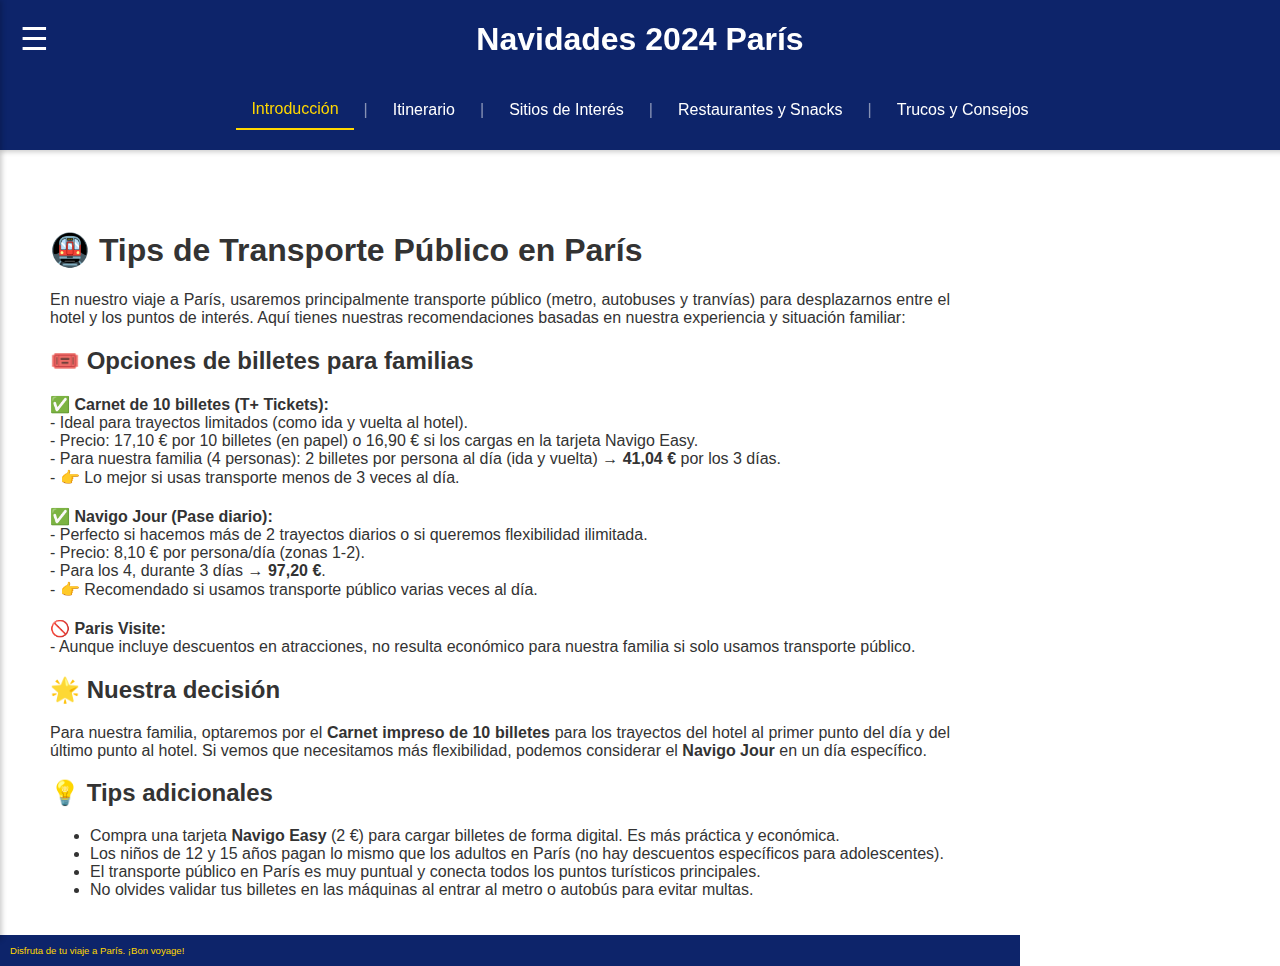
<file: tips.html>
<!DOCTYPE html>
<html lang="es">

<head>
    <meta charset="UTF-8">
    <meta name="viewport" content="width=device-width, initial-scale=1.0">
    <title>Navidades 2024 París</title>
    <link rel="stylesheet" href="styles.css">
    <script src="script.js" defer></script>
</head>

<body>
    <!-- Botón de Menú -->
    <div id="menu-button" onclick="toggleMenu()">☰</div>

    <!-- Menú Lateral -->
    <aside id="sidebar">
        <h2>Menú</h2>
        <ul>
            <li>
                <a href="./day01">
                    <div class="calendar-icon">
                        <svg width="32" height="32" viewBox="0 0 48 48" xmlns="http://www.w3.org/2000/svg">
                            <rect width="48" height="48" rx="8" fill="#f25c54"></rect>
                            <rect y="12" width="48" height="36" fill="#ffffff"></rect>
                            <text x="24" y="10" font-family="Arial" font-size="10" fill="#ffffff"
                                text-anchor="middle">DIC</text>
                            <text x="24" y="34" font-family="Arial" font-size="20" font-weight="bold" fill="#333333"
                                text-anchor="middle">27</text>
                        </svg>
                    </div>
                    Llegada a París
                </a>
            </li>
            <li>
                <a href="./day02">
                    <div class="calendar-icon">
                        <svg width="32" height="32" viewBox="0 0 48 48" xmlns="http://www.w3.org/2000/svg">
                            <rect width="48" height="48" rx="8" fill="#f25c54"></rect>
                            <rect y="12" width="48" height="36" fill="#ffffff"></rect>
                            <text x="24" y="10" font-family="Arial" font-size="10" fill="#ffffff"
                                text-anchor="middle">DIC</text>
                            <text x="24" y="34" font-family="Arial" font-size="20" font-weight="bold" fill="#333333"
                                text-anchor="middle">28</text>
                        </svg>
                    </div>
                    Iconos de París: Monumentos, Historia y Belleza Imperial
                </a>
            </li>
            <li>
                <a href="./day03">
                    <div class="calendar-icon">
                        <svg width="32" height="32" viewBox="0 0 48 48" xmlns="http://www.w3.org/2000/svg">
                            <rect width="48" height="48" rx="8" fill="#f25c54"></rect>
                            <rect y="12" width="48" height="36" fill="#ffffff"></rect>
                            <text x="24" y="10" font-family="Arial" font-size="10" fill="#ffffff"
                                text-anchor="middle">DIC</text>
                            <text x="24" y="34" font-family="Arial" font-size="20" font-weight="bold" fill="#333333"
                                text-anchor="middle">29</text>
                        </svg>
                    </div>
                    Arte y Glamour: El París Cultural y Elegante
                </a>
            </li>
            <li>
                <a href="./day04">
                    <div class="calendar-icon">
                        <svg width="32" height="32" viewBox="0 0 48 48" xmlns="http://www.w3.org/2000/svg">
                            <rect width="48" height="48" rx="8" fill="#f25c54"></rect>
                            <rect y="12" width="48" height="36" fill="#ffffff"></rect>
                            <text x="24" y="10" font-family="Arial" font-size="10" fill="#ffffff"
                                text-anchor="middle">DIC</text>
                            <text x="24" y="34" font-family="Arial" font-size="20" font-weight="bold" fill="#333333"
                                text-anchor="middle">30</text>
                        </svg>
                    </div>
                    El Corazón Histórico: París Bohemio y Monumental
                </a>
            </li>
            <li>
                <a href="./day05">
                    <div class="calendar-icon">
                        <svg width="32" height="32" viewBox="0 0 48 48" xmlns="http://www.w3.org/2000/svg">
                            <rect width="48" height="48" rx="8" fill="#f25c54"></rect>
                            <rect y="12" width="48" height="36" fill="#ffffff"></rect>
                            <text x="24" y="10" font-family="Arial" font-size="10" fill="#ffffff"
                                text-anchor="middle">DIC</text>
                            <text x="24" y="34" font-family="Arial" font-size="20" font-weight="bold" fill="#333333"
                                text-anchor="middle">31</text>
                        </svg>
                    </div>
                    Vuelta a Madrid
                </a>
            </li>
        </ul>
    </aside>

    <!-- Contenido Principal -->
    <div id="content">
        <header>
            <h1>Navidades 2024 París</h1>
            <div class="tabs">
                <a href="#intro" class="tab-link active" onclick="openTab(event, 'intro')">Introducción</a>
                <span class="tab-separator">|</span>
                <a href="#map" class="tab-link" onclick="openTab(event, 'map')">Itinerario</a>
                <span class="tab-separator">|</span>
                <a href="#places" class="tab-link" onclick="openTab(event, 'places')">Sitios de Interés</a>
                <span class="tab-separator">|</span>
                <a href="#food" class="tab-link" onclick="openTab(event, 'food')">Restaurantes y Snacks</a>
                <span class="tab-separator">|</span>
                <a href="#tips" class="tab-link" onclick="openTab(event, 'tips')">Trucos y Consejos</a>
            </div>

        </header>
        <section id="transport-tips" style="margin-top: 40px;">
            <h1>🚇 Tips de Transporte Público en París</h1>
            <p style="text-align: justify;">
                En nuestro viaje a París, usaremos principalmente transporte público (metro, autobuses y tranvías) para
                desplazarnos entre el hotel y los puntos de interés. Aquí tienes nuestras recomendaciones basadas en
                nuestra experiencia y situación familiar:
            </p>

            <h2>🎟️ Opciones de billetes para familias</h2>
            <ul style="list-style: none; padding: 0;">
                <li>
                    <strong>✅ Carnet de 10 billetes (T+ Tickets):</strong>
                    <br>
                    - Ideal para trayectos limitados (como ida y vuelta al hotel).
                    <br>
                    - Precio: 17,10 € por 10 billetes (en papel) o 16,90 € si los cargas en la tarjeta Navigo Easy.
                    <br>
                    - Para nuestra familia (4 personas): 2 billetes por persona al día (ida y vuelta) → <strong>41,04
                        €</strong> por los 3 días.
                    <br>
                    - 👉 Lo mejor si usas transporte menos de 3 veces al día.
                </li>
                <li style="margin-top: 20px;">
                    <strong>✅ Navigo Jour (Pase diario):</strong>
                    <br>
                    - Perfecto si hacemos más de 2 trayectos diarios o si queremos flexibilidad ilimitada.
                    <br>
                    - Precio: 8,10 € por persona/día (zonas 1-2).
                    <br>
                    - Para los 4, durante 3 días → <strong>97,20 €</strong>.
                    <br>
                    - 👉 Recomendado si usamos transporte público varias veces al día.
                </li>
                <li style="margin-top: 20px;">
                    <strong>🚫 Paris Visite:</strong>
                    <br>
                    - Aunque incluye descuentos en atracciones, no resulta económico para nuestra familia si solo usamos
                    transporte público.
                </li>
            </ul>

            <h2>🌟 Nuestra decisión</h2>
            <p style="text-align: justify;">
                Para nuestra familia, optaremos por el <strong>Carnet impreso de 10 billetes</strong> para los trayectos del
                hotel al primer punto del día y del último punto al hotel. Si vemos que necesitamos más flexibilidad,
                podemos considerar el <strong>Navigo Jour</strong> en un día específico.
            </p>


            <h2>💡 Tips adicionales</h2>
            <ul>
                <li>Compra una tarjeta <strong>Navigo Easy</strong> (2 €) para cargar billetes de forma digital. Es más
                    práctica y económica.</li>
                <li>Los niños de 12 y 15 años pagan lo mismo que los adultos en París (no hay descuentos específicos
                    para adolescentes).</li>
                <li>El transporte público en París es muy puntual y conecta todos los puntos turísticos principales.
                </li>
                <li>No olvides validar tus billetes en las máquinas al entrar al metro o autobús para evitar multas.
                </li>
            </ul>

        </section>
        <footer>
            <p style="text-align: justify;">Disfruta de tu viaje a París. ¡Bon voyage!</p>
        </footer>
    </div>
</body>
</html>
</file>
<file: styles.css>
body {
    font-family: 'Segoe UI', 'Roboto', 'Helvetica', sans-serif;
    background-color: #ffffff;
    color: #333;
    margin: 0;
    padding: 0;
    overflow-x: hidden;
}

#menu-button {
    position: fixed;
    top: 10px;
    left: 10px;
    font-size: 2em;
    cursor: pointer;
    color: #ffffff;
    background-color: transparent;
    border: none;
    z-index: 1000;
    padding: 10px;
}

#sidebar {
    position: fixed;
    top: 0;
    left: 0;
    width: 300px;
    height: 100%;
    background-color: #0D246A;
    color: #ffffff;
    /* padding-top: 80px; */
    padding: 20px;
    box-shadow: 2px 0 5px rgba(0, 0, 0, 0.2);
    transition: transform 0.3s ease;
    z-index: 999;
    transform: translateX(-100%);
}

#sidebar h2 {
    font-size: 1.5em;
    color: #ffffff;
    text-align: center;
    margin-top: 20px;
    margin-bottom: 20px;
}


#close-menu {
    background: none;
    border: none;
    color: #ffffff;
    font-size: 1.5em;
    cursor: pointer;
    margin-bottom: 20px;
}

#sidebar h2 {
    font-size: 1.5em;
}

#sidebar ul {
    list-style-type: none;
    padding: 0;
}

#sidebar li {
    margin-bottom: 15px;
}

#sidebar a {
    color: #ffffff;
    text-decoration: none;
    font-size: 1.1em;
    display: flex;
    align-items: center;
}

#sidebar a:hover {
    text-decoration: underline;
    color: #FFD700;
}

#content {
    transition: transform 0.3s ease;
    transform: translateX(0);
    max-width: 1000px;
}

.menu-open #sidebar {
    transform: translateX(0);
}

.menu-open #content {
    transform: translateX(300px);
    padding-left: 80px;
    transition: transform 0.3s ease;
}

header {
    position: sticky;
    top: 0;
    left: 0;
    width: 100vw;
    height: 150px;
    background-color: #0D246A;
    color: #ffffff;
    display: flex;
    flex-direction: column;
    align-items: center;
    padding: 0 20px;
    padding-left: 0;
    box-shadow: 0 2px 5px rgba(0, 0, 0, 0.2);
    z-index: 1000;
    text-align: center;
}

section {
    padding: 20px;
    max-width: 900px;
    margin: 0 auto;
    scroll-margin-top: 100px;
}

footer {
    width: 100vw;
    background-color: #0D246A;
    color: #FFD700;
    text-align: center;
    padding: 1px 10px;
    font-size: 0.6em;
    position: fixed;
    bottom: 0;
    left: 0;
    line-height: 1;
    min-height: 10px;
}

.calendar-icon {
    display: inline-block;
    width: 32px;
    height: 32px;
    background-color: #0D246A;
    color: #FFD700;
    border-radius: 4px;
    text-align: center;
    line-height: 32px;
    font-size: 16px;
    font-weight: bold;
    margin-right: 10px;
}

.calendar-day {
    display: inline-block;
    vertical-align: middle;
}

html {
    scroll-padding-top: 100px;
}

.tabs {
    display: flex;
    justify-content: center;
    flex-wrap: wrap;
    /* Permite que las pestañas se envuelvan si no caben */
    align-items: center;
    margin-top: 10px;
    padding-bottom: 5px;
    border-bottom: none;
    width: 100%;
}

.tab-link {
    color: white;
    text-decoration: none;
    font-size: 1em;
    padding: 10px 15px;
    position: relative;
    transition: color 0.3s ease;
}

.tab-link:hover {
    color: #FFD700;
}

.tab-link.active {
    color: #FFD700;
    border-bottom: 2px solid #FFD700;
}

.tab-link::after {
    content: '';
    position: absolute;
    left: 0;
    right: 0;
    bottom: -2px;
    height: 2px;
    background-color: #FFD700;
    transform: scaleX(0);
    transition: transform 0.3s ease;
}

.tab-link:hover::after {
    transform: scaleX(1);
}

.tab-link.active::after {
    transform: scaleX(1);
}

.tab-separator {
    color: rgba(255, 255, 255, 0.5);
    margin: 0 10px;
}

.tab-content {
    scroll-margin-top: 70px;
}

/* Fix footer to prevent overlapping content */
html,
body {
    height: 100%;
    display: flex;
    flex-direction: column;
}

#content {
    flex: 1;
    /* Allow content to grow and push footer to the bottom */
    display: flex;
    flex-direction: column;
}

footer {
    position: relative;
    /* Remove fixed positioning */
    bottom: 0;
    width: 100%;
    text-align: center;
}

/* Mobile-specific adjustments */
@media (max-width: 768px) {

    /* Reduce sidebar width and adjust content padding */
    #sidebar {
        width: 70%;
    }

    #content {
        transform: translateX(0);
        padding: 10px;
    }

    .menu-open #content {
        transform: translateX(70%);
    }

    /* Adjust header */
    header {
        height: auto;
        padding: 10px;
    }

    /* Make tabs stack vertically */
    .tabs {
        flex-direction: column;
        align-items: stretch;
        justify-content: center;
        /* Centrado horizontal en pantallas pequeñas */
        overflow-x: auto;
        /* Habilita desplazamiento horizontal si no cabe */
        scrollbar-width: none;
        /* Oculta la barra de desplazamiento */
    }

    .tabs::-webkit-scrollbar {
        display: none;
        /* Oculta la barra en navegadores webkit */
    }

    .tab-link {
        padding: 10px;
        text-align: center;
        font-size: 0.9em;
        /* Reduce el tamaño de las fuentes en móvil */
    }

    /* Reduce font sizes for smaller screens */
    body {
        font-size: 14px;
    }

    #sidebar a {
        font-size: 1em;
    }

    h1,
    h2 {
        font-size: 1.5em;
    }

    h3 {
        font-size: 1.2em;
    }

    /* Ensure calendar icons are appropriately sized */
    .calendar-icon {
        width: 24px;
        height: 24px;
        font-size: 12px;
    }

    /* Adjust padding in sections for better readability */
    section {
        padding: 10px;
    }

    /* Footer adjustments */
    footer {
        font-size: 0.8em;
        padding: 5px 10px;
    }
}


/* Maintain horizontal tabs on mobile */
@media (max-width: 768px) {
    .tabs {
        flex-direction: row;
        justify-content: flex-start;
        overflow-x: auto;
        white-space: nowrap;
        scrollbar-width: thin;
        /* For modern browsers */
    }

    .tab-link {
        flex: none;
        padding: 5px 10px;
        font-size: 0.9em;
    }

    .tab-separator {
        display: none;
        /* Remove separators to save space */
    }
}
</file>
